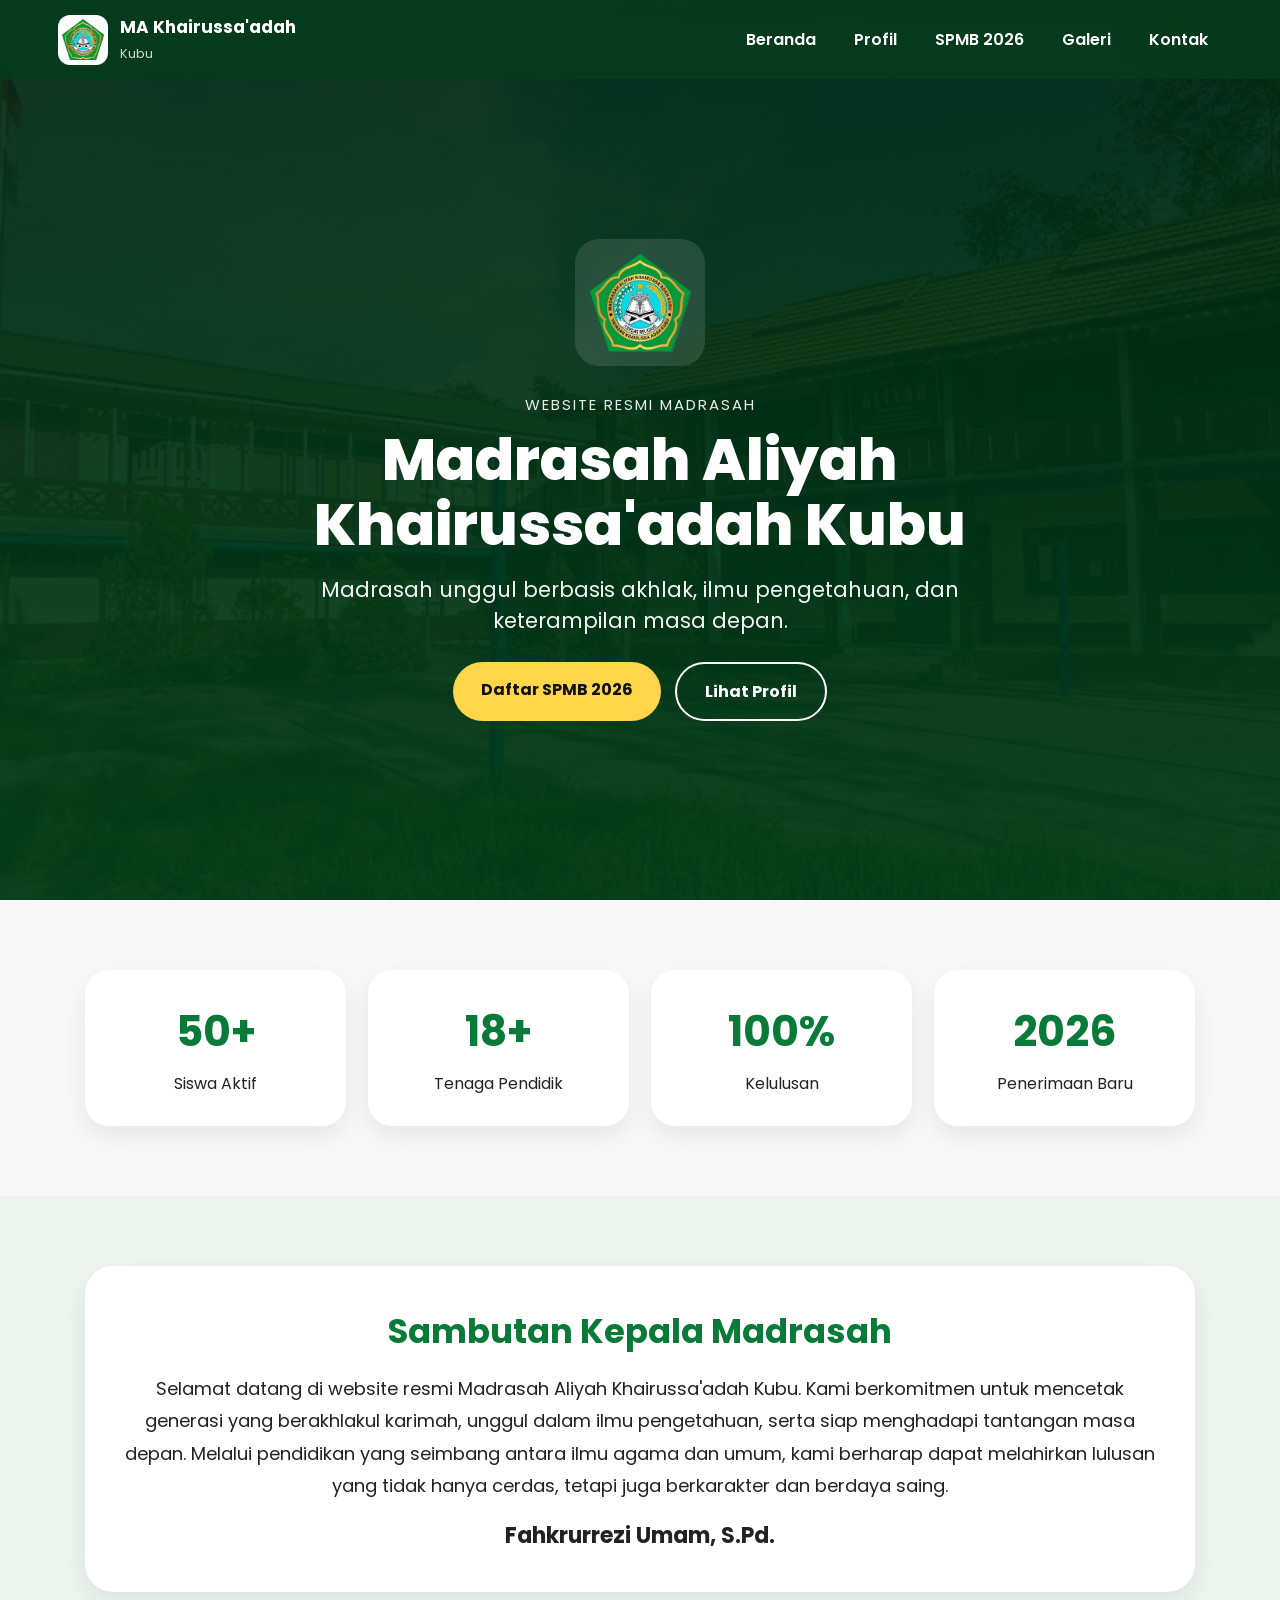
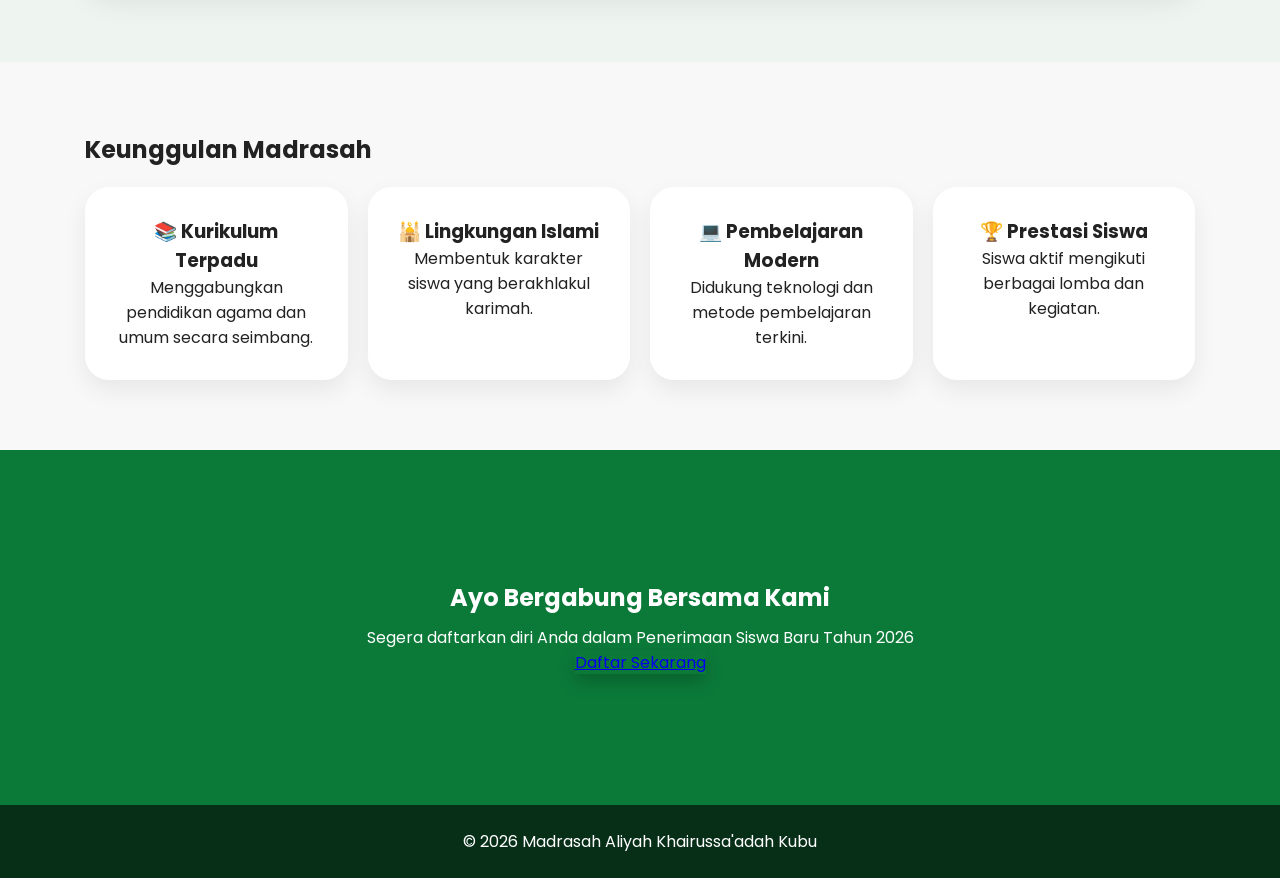
<file: index.html>
<!-- FILE: index.html -->
<!DOCTYPE html>
<html lang="id">
<head>
<meta charset="UTF-8">
<meta name="viewport" content="width=device-width, initial-scale=1.0">
<title>Madrasah Aliyah Khairussa'adah Kubu</title>

<link rel="stylesheet" href="style.css">
<link href="https://fonts.googleapis.com/css2?family=Poppins:wght@400;600;700;800&display=swap" rel="stylesheet">
</head>
<body>

<header>
<nav class="navbar">

<a href="index.html" class="brand">
<img src="logo.png" class="logo">
<div>
<b>MA Khairussa'adah</b>
<span>Kubu</span>
</div>
</a>

<div class="menu-btn" onclick="toggleMenu()">☰</div>

<ul class="menu" id="menu">
<li><a href="index.html">Beranda</a></li>
<li><a href="profil.html">Profil</a></li>
<li><a href="spmb.html">SPMB 2026</a></li>
<li><a href="galeri.html">Galeri</a></li>
<li><a href="kontak.html">Kontak</a></li>
</ul>

</nav>
</header>

<section class="hero">

<div class="overlay"></div>

<div class="hero-content">

<img src="logo.png" class="hero-logo">

<p class="mini-title">Website Resmi Madrasah</p>

<h1>Madrasah Aliyah <br> Khairussa'adah Kubu</h1>

<p class="hero-text">
Madrasah unggul berbasis akhlak, ilmu pengetahuan, dan keterampilan masa depan.
</p>

<div class="hero-action">
<a href="spmb.html" class="btn gold">Daftar SPMB 2026</a>
<a href="profil.html" class="btn white">Lihat Profil</a>
</div>

</div>

</section>
  
<section class="stats">

<div class="wrap">

<div class="card">
<h2>50+</h2>
<p>Siswa Aktif</p>
</div>

<div class="card">
<h2>18+</h2>
<p>Tenaga Pendidik</p>
</div>

<div class="card">
<h2>100%</h2>
<p>Kelulusan</p>
</div>

<div class="card">
<h2>2026</h2>
<p>Penerimaan Baru</p>
</div>

</div>

</section>

<section class="welcome">

<div class="wrap">

<div class="box">

<h2>Sambutan Kepala Madrasah</h2>

<p>
Selamat datang di website resmi Madrasah Aliyah Khairussa'adah Kubu. 
Kami berkomitmen untuk mencetak generasi yang berakhlakul karimah, unggul dalam ilmu pengetahuan, serta siap menghadapi tantangan masa depan.

Melalui pendidikan yang seimbang antara ilmu agama dan umum, kami berharap dapat melahirkan lulusan yang tidak hanya cerdas, tetapi juga berkarakter dan berdaya saing.
</p>

<h3>Fahkrurrezi Umam, S.Pd.</h3>

</div>

</div>

</section>

<section class="keunggulan">

<div class="wrap">

<h2>Keunggulan Madrasah</h2>

<div class="grid">

<div class="card">
<h3>📚 Kurikulum Terpadu</h3>
<p>Menggabungkan pendidikan agama dan umum secara seimbang.</p>
</div>

<div class="card">
<h3>🕌 Lingkungan Islami</h3>
<p>Membentuk karakter siswa yang berakhlakul karimah.</p>
</div>

<div class="card">
<h3>💻 Pembelajaran Modern</h3>
<p>Didukung teknologi dan metode pembelajaran terkini.</p>
</div>

<div class="card">
<h3>🏆 Prestasi Siswa</h3>
<p>Siswa aktif mengikuti berbagai lomba dan kegiatan.</p>
</div>

</div>

</div>

</section>

  <section class="cta">

<div class="wrap">

<h2>Ayo Bergabung Bersama Kami</h2>
<p>Segera daftarkan diri Anda dalam Penerimaan Siswa Baru Tahun 2026</p>

<a href="spmb.html" class="btn-main">Daftar Sekarang</a>

</div>

</section>
<footer>
© 2026 Madrasah Aliyah Khairussa'adah Kubu
</footer>

<script src="script.js"></script>
</body>
</html>
</file>
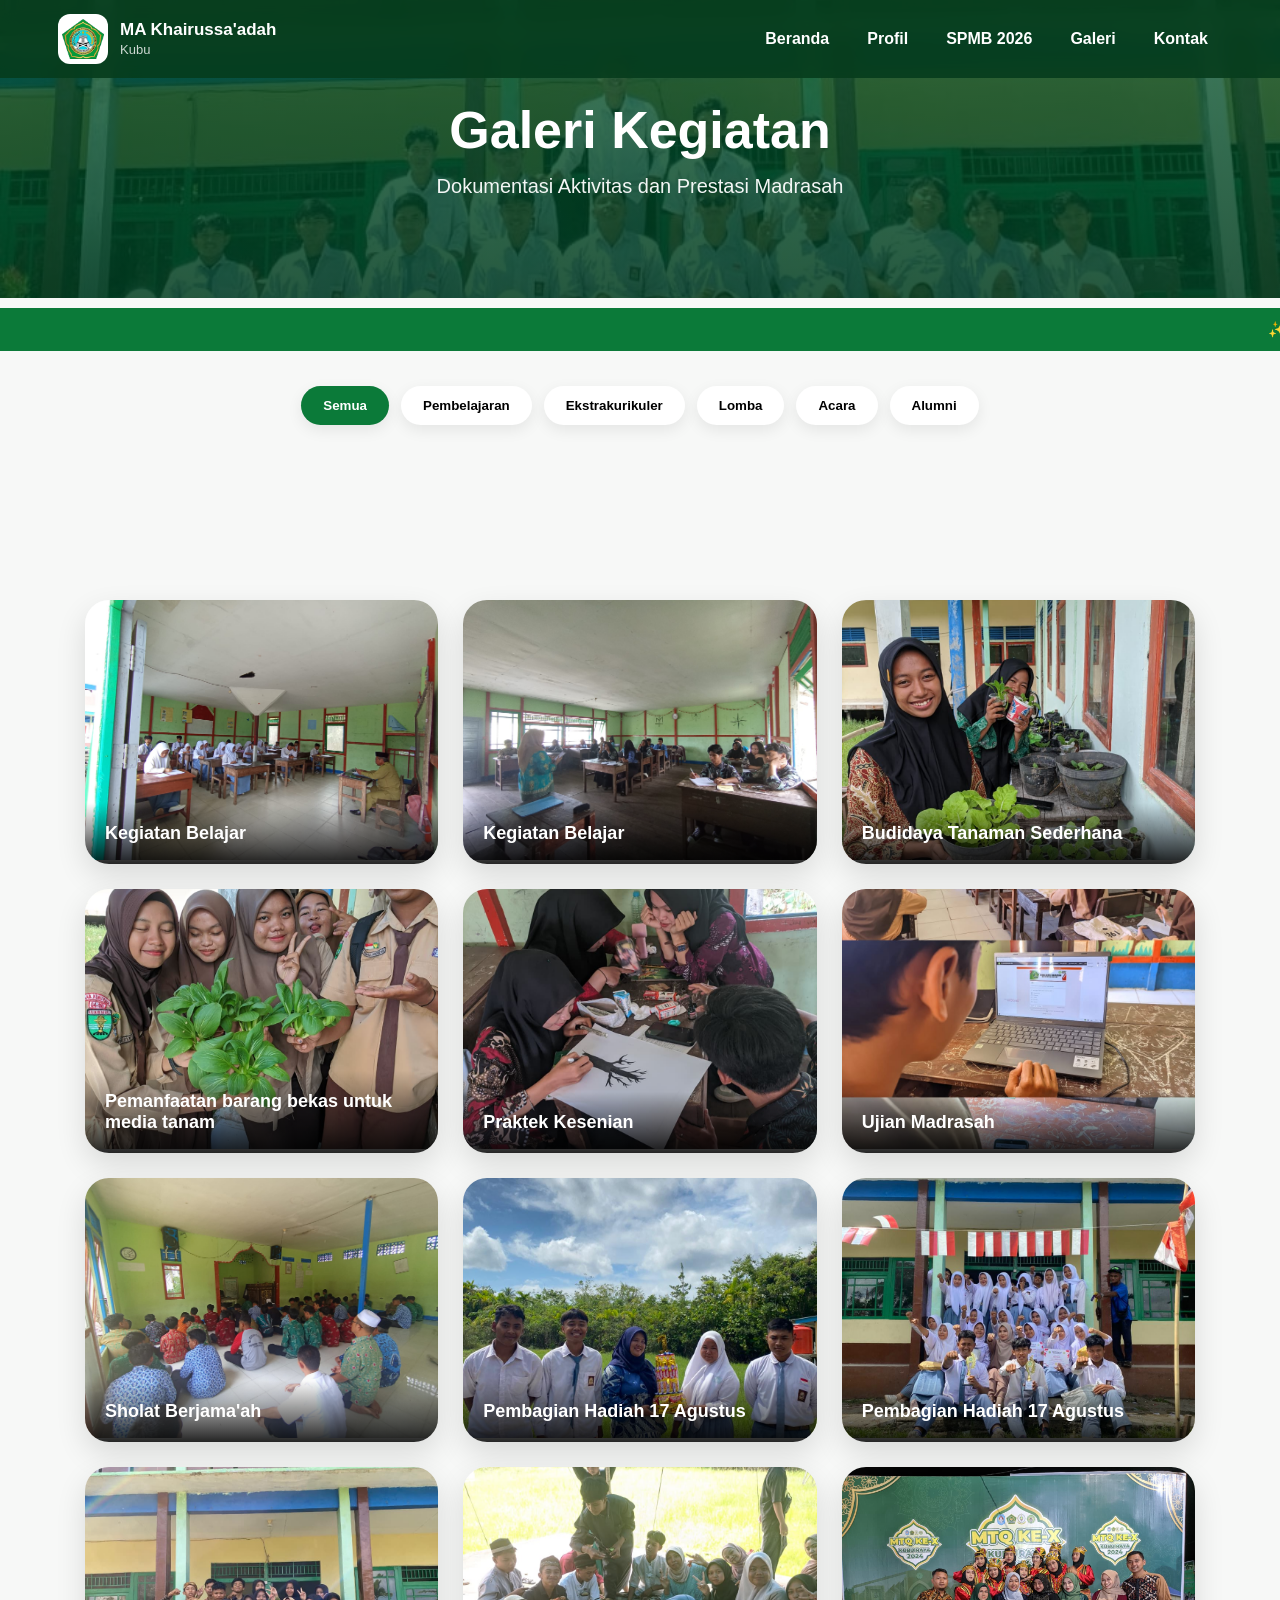
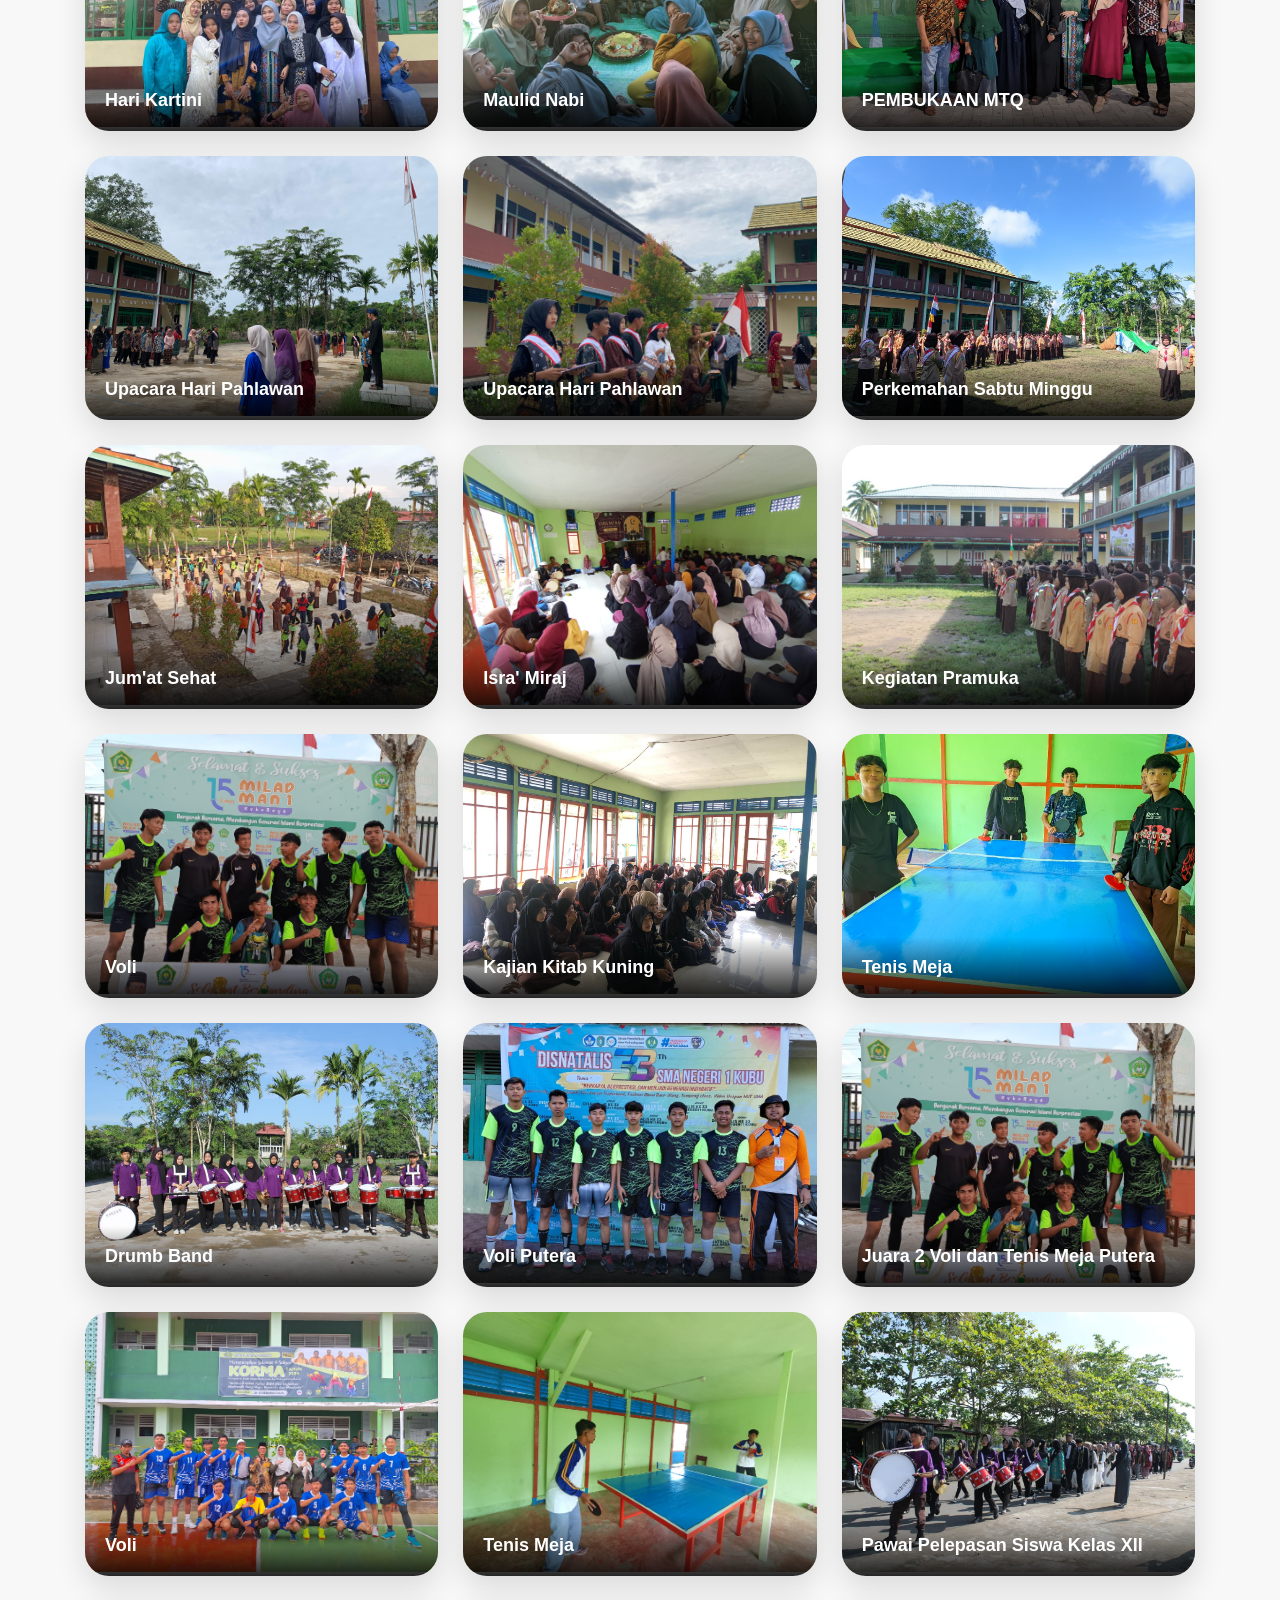
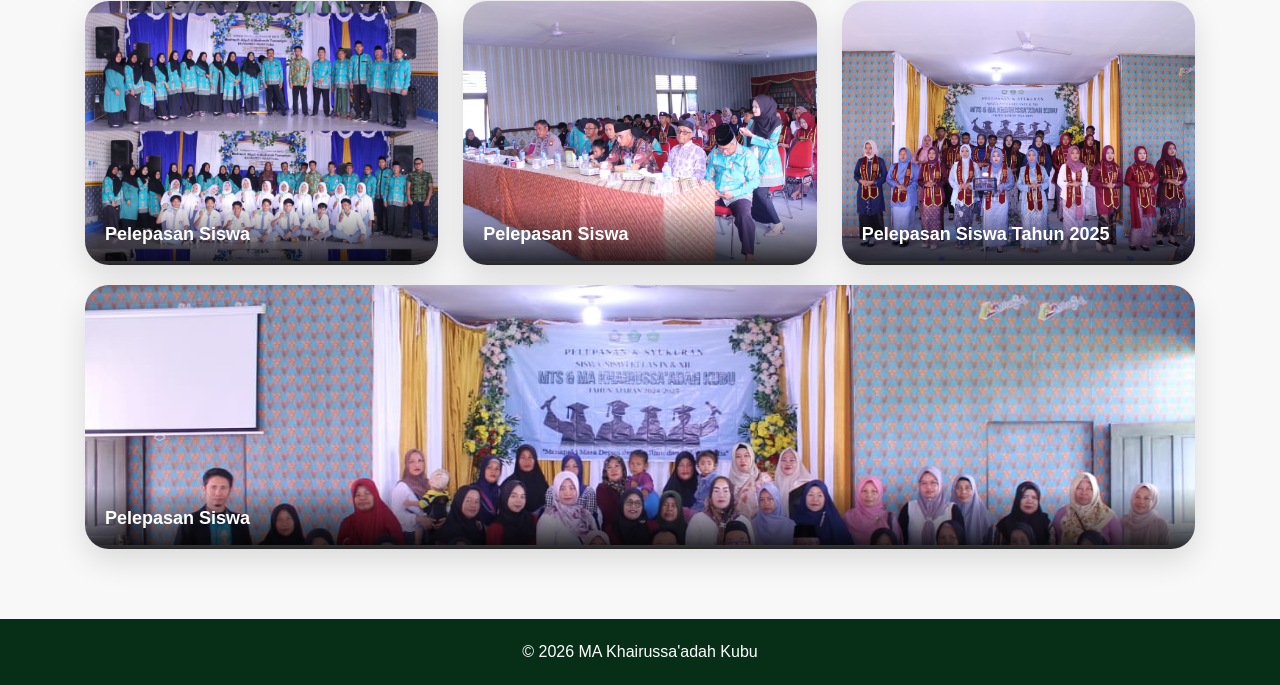
<file: galeri.html>
<!DOCTYPE html>
<html lang="id">
<head>
<meta charset="UTF-8">
<meta name="viewport" content="width=device-width, initial-scale=1.0">

<title>Galeri | MA Khairussa'adah Kubu</title>

<link rel="stylesheet" href="style.css">

<style>

/* ===== HERO ===== */

.hero-galeri{
padding:100px 20px;
text-align:center;
background:
linear-gradient(rgba(0,80,40,0.75),rgba(0,60,30,0.85)),
url('galery.jpeg');
background-size:cover;
background-position:center;
color:white;
}

.hero-galeri h1{
font-size:52px;
margin-bottom:15px;
animation:fadeUp 1s ease;
}

.hero-galeri p{
font-size:20px;
opacity:0.95;
animation:fadeUp 1.3s ease;
}

/* ===== RUNNING TEXT ===== */

.run-text{
white-space:nowrap;
overflow:hidden;
background:#0b7a39;
color:white;
padding:12px;
margin-top:10px;
font-weight:600;
}

.run-text span{
display:inline-block;
padding-left:100%;
animation:jalan 15s linear infinite;
}

@keyframes jalan{
0%{
transform:translateX(0);
}
100%{
transform:translateX(-100%);
}
}

/* ===== FILTER MENU ===== */

.filter-menu{
display:flex;
justify-content:center;
gap:12px;
flex-wrap:wrap;
margin:35px 0;
}

.filter-menu button{
padding:12px 22px;
border:none;
border-radius:40px;
background:white;
font-weight:600;
cursor:pointer;
box-shadow:0 5px 15px rgba(0,0,0,0.08);
transition:0.3s;
}

.filter-menu button:hover{
background:#0b7a39;
color:white;
transform:translateY(-3px);
}

.filter-menu button.active{
background:#0b7a39;
color:white;
}

/* ===== GALLERY ===== */

.gallery{
display:grid;
grid-template-columns:repeat(auto-fit,minmax(280px,1fr));
gap:25px;
padding:20px 0;
}

.item{
position:relative;
overflow:hidden;
border-radius:24px;
box-shadow:0 12px 30px rgba(0,0,0,0.12);
cursor:pointer;
animation:fadeUp 1s ease;
}

.item img{
width:100%;
height:260px;
object-fit:cover;
transition:0.6s ease;
}

.item:hover img{
transform:scale(1.12);
}

.item:hover{
transform:translateY(-6px);
transition:0.3s;
}

.caption{
position:absolute;
bottom:0;
left:0;
right:0;
padding:20px;
color:white;
font-weight:bold;
font-size:18px;
background:linear-gradient(transparent,rgba(0,0,0,0.85));
}

/* ===== ZOOM ===== */

.zoom-box{
display:none;
position:fixed;
z-index:9999;
left:0;
top:0;
width:100%;
height:100%;
background:rgba(0,0,0,0.9);
justify-content:center;
align-items:center;
padding:20px;
animation:fade 0.3s ease;
}

.zoom-box img{
max-width:95%;
max-height:95%;
border-radius:20px;
animation:zoomIn 0.3s ease;
box-shadow:0 10px 30px rgba(0,0,0,0.4);
}

/* ===== ANIMATION ===== */

@keyframes zoomIn{
from{
transform:scale(0.7);
opacity:0;
}
to{
transform:scale(1);
opacity:1;
}
}

@keyframes fade{
from{
opacity:0;
}
to{
opacity:1;
}
}

@keyframes fadeUp{
from{
opacity:0;
transform:translateY(30px);
}
to{
opacity:1;
transform:translateY(0);
}
}

/* ===== MOBILE ===== */

@media(max-width:768px){

.hero-galeri{
padding:90px 20px;
}

.hero-galeri h1{
font-size:36px;
}

.hero-galeri p{
font-size:17px;
}

.gallery{
grid-template-columns:1fr;
}

.item img{
height:230px;
}

}

</style>
</head>

<body>

<header>

<nav class="navbar">

<a href="index.html" class="brand">

<img src="logo.png" class="logo">

<div>
<b>MA Khairussa'adah</b>
<span>Kubu</span>
</div>

</a>

<div class="menu-btn" onclick="toggleMenu()">☰</div>

<ul class="menu" id="menu">
<li><a href="index.html">Beranda</a></li>
<li><a href="profil.html">Profil</a></li>
<li><a href="spmb.html">SPMB 2026</a></li>
<li><a href="galeri.html">Galeri</a></li>
<li><a href="kontak.html">Kontak</a></li>
</ul>

</nav>

</header>

<!-- HERO -->

<section class="hero-galeri">

<h1>Galeri Kegiatan</h1>

<p>
Dokumentasi Aktivitas dan Prestasi Madrasah
</p>

</section>

<!-- RUN TEXT -->

<div class="run-text">
<span>
✨ Kegiatan Pembelajaran ✨ Ekstrakurikuler ✨ Lomba ✨ Acara Madrasah ✨ Alumni ✨
</span>
</div>

<!-- MENU FILTER -->

<div class="filter-menu">

<button class="active" onclick="filterGallery('all', this)">
Semua
</button>

<button onclick="filterGallery('pembelajaran', this)">
Pembelajaran
</button>

<button onclick="filterGallery('ekstra', this)">
Ekstrakurikuler
</button>

<button onclick="filterGallery('lomba', this)">
Lomba
</button>

<button onclick="filterGallery('acara', this)">
Acara
</button>

<button onclick="filterGallery('alumni', this)">
Alumni
</button>

</div>

<!-- CONTENT -->

<section class="container">

<div class="gallery">

<!-- PEMBELAJARAN -->

<div class="item pembelajaran" onclick="zoomImage(this)">
<img src="belajar1.jpeg">
<div class="caption">Kegiatan Belajar</div>
</div>

<div class="item pembelajaran" onclick="zoomImage(this)">
<img src="belajar2.jpeg">
<div class="caption">Kegiatan Belajar</div>
</div>

<div class="item pembelajaran" onclick="zoomImage(this)">
<img src="menanam.jpeg">
<div class="caption">Budidaya Tanaman Sederhana</div>
</div>

<div class="item pembelajaran" onclick="zoomImage(this)">
<img src="menanam1.jpeg">
<div class="caption">Pemanfaatan barang bekas untuk media tanam</div>
</div>

<div class="item pembelajaran" onclick="zoomImage(this)">
<img src="praktek.jpeg">
<div class="caption">Praktek Kesenian</div>
</div>

<div class="item pembelajaran" onclick="zoomImage(this)">
<img src="ujian.jpeg">
<div class="caption">Ujian Madrasah</div>
</div>

<div class="item pembelajaran" onclick="zoomImage(this)">
<img src="sholat.jpeg">
<div class="caption">Sholat Berjama'ah</div>
</div>
  
<!-- ACARA -->

<div class="item acara" onclick="zoomImage(this)">
<img src="bagihadiah.jpeg">
<div class="caption">Pembagian Hadiah 17 Agustus</div>
</div>

<div class="item acara" onclick="zoomImage(this)">
<img src="bagihadiah1.jpeg">
<div class="caption">Pembagian Hadiah 17 Agustus</div>
</div>

<div class="item acara" onclick="zoomImage(this)">
<img src="kartini.jpeg">
<div class="caption">Hari Kartini</div>
</div>

<div class="item acara" onclick="zoomImage(this)">
<img src="maulid1.jpeg">
<div class="caption">Maulid Nabi</div>
</div>

<div class="item acara" onclick="zoomImage(this)">
<img src="pembukaanmtq.jpeg">
<div class="caption">PEMBUKAAN MTQ</div>
</div>

<div class="item acara" onclick="zoomImage(this)">
<img src="upacarapahlawan.jpeg">
<div class="caption">Upacara Hari Pahlawan</div>
</div>

<div class="item acara" onclick="zoomImage(this)">
<img src="upacarapahlawan1.jpeg">
<div class="caption">Upacara Hari Pahlawan</div>
</div>

<div class="item acara" onclick="zoomImage(this)">
<img src="persami.jpeg">
<div class="caption">Perkemahan Sabtu Minggu</div>
</div>

<div class="item acara" onclick="zoomImage(this)">
<img src="senam.jpeg">
<div class="caption">Jum'at Sehat</div>
</div>

<div class="item acara" onclick="zoomImage(this)">
<img src="isramiraj.jpeg">
<div class="caption">Isra' Miraj</div>
</div>
  
<!-- EKSTRA -->

<div class="item ekstra" onclick="zoomImage(this)">
<img src="pramuka.jpeg">
<div class="caption">Kegiatan Pramuka</div>
</div>

<div class="item ekstra" onclick="zoomImage(this)">
<img src="voli.jpeg">
<div class="caption">Voli</div>
</div>

<div class="item ekstra" onclick="zoomImage(this)">
<img src="pengajian.jpeg">
<div class="caption">Kajian Kitab Kuning</div>
</div>

<div class="item ekstra" onclick="zoomImage(this)">
<img src="tenismeja.jpeg">
<div class="caption">Tenis Meja</div>
</div> 

<div class="item ekstra" onclick="zoomImage(this)">
<img src="ekstradrumband.jpeg">
<div class="caption">Drumb Band</div>
</div> 
  
<!-- LOMBA -->

<div class="item lomba" onclick="zoomImage(this)">
<img src="voli1.jpeg">
<div class="caption">Voli Putera</div>
</div>

<div class="item lomba" onclick="zoomImage(this)">
<img src="voli.jpeg">
<div class="caption">Juara 2 Voli dan Tenis Meja Putera</div>
</div>

<div class="item lomba" onclick="zoomImage(this)">
<img src="korma2024.jpeg">
<div class="caption">Voli</div>
</div>

<div class="item lomba" onclick="zoomImage(this)">
<img src="tenis.jpeg">
<div class="caption">Tenis Meja</div>
</div>
  
<!-- ALUMNI -->

<div class="item alumni" onclick="zoomImage(this)">
<img src="pawaipelepasan.jpeg">
<div class="caption">Pawai Pelepasan Siswa Kelas XII</div>
</div>
  
<div class="item alumni" onclick="zoomImage(this)">
<img src="pelepasan.jpeg">
<div class="caption">Pelepasan Siswa</div>
</div>

<div class="item alumni" onclick="zoomImage(this)">
<img src="pelepasan1.jpeg">
<div class="caption">Pelepasan Siswa</div>
</div>

<div class="item alumni" onclick="zoomImage(this)">
<img src="pelepasan2.jpeg">
<div class="caption">Pelepasan Siswa Tahun 2025</div>
</div>
</div>

<div class="item alumni" onclick="zoomImage(this)">
<img src="pelepasan3.jpeg">
<div class="caption">Pelepasan Siswa</div>
</div>
  
</section>

<footer>
© 2026 MA Khairussa'adah Kubu
</footer>

<!-- ===== ZOOM FOTO ===== -->

<div class="zoom-box" id="zoomBox" onclick="closeZoom()">

<img id="zoomImg">

</div>

<script>

// ===== FILTER =====

function filterGallery(category, btn){

const items = document.querySelectorAll('.item');
const buttons = document.querySelectorAll('.filter-menu button');

buttons.forEach(button=>{
button.classList.remove('active');
});

btn.classList.add('active');

items.forEach(item=>{

if(category === 'all'){
item.style.display = 'block';
}
else if(item.classList.contains(category)){
item.style.display = 'block';
}
else{
item.style.display = 'none';
}

});

}

// ===== ZOOM FOTO =====

function zoomImage(el){

const img = el.querySelector("img").src;

document.getElementById("zoomImg").src = img;

document.getElementById("zoomBox").style.display = "flex";

}

function closeZoom(){

document.getElementById("zoomBox").style.display = "none";

}

</script>

<script src="script.js"></script>

</body>
</html>
</file>
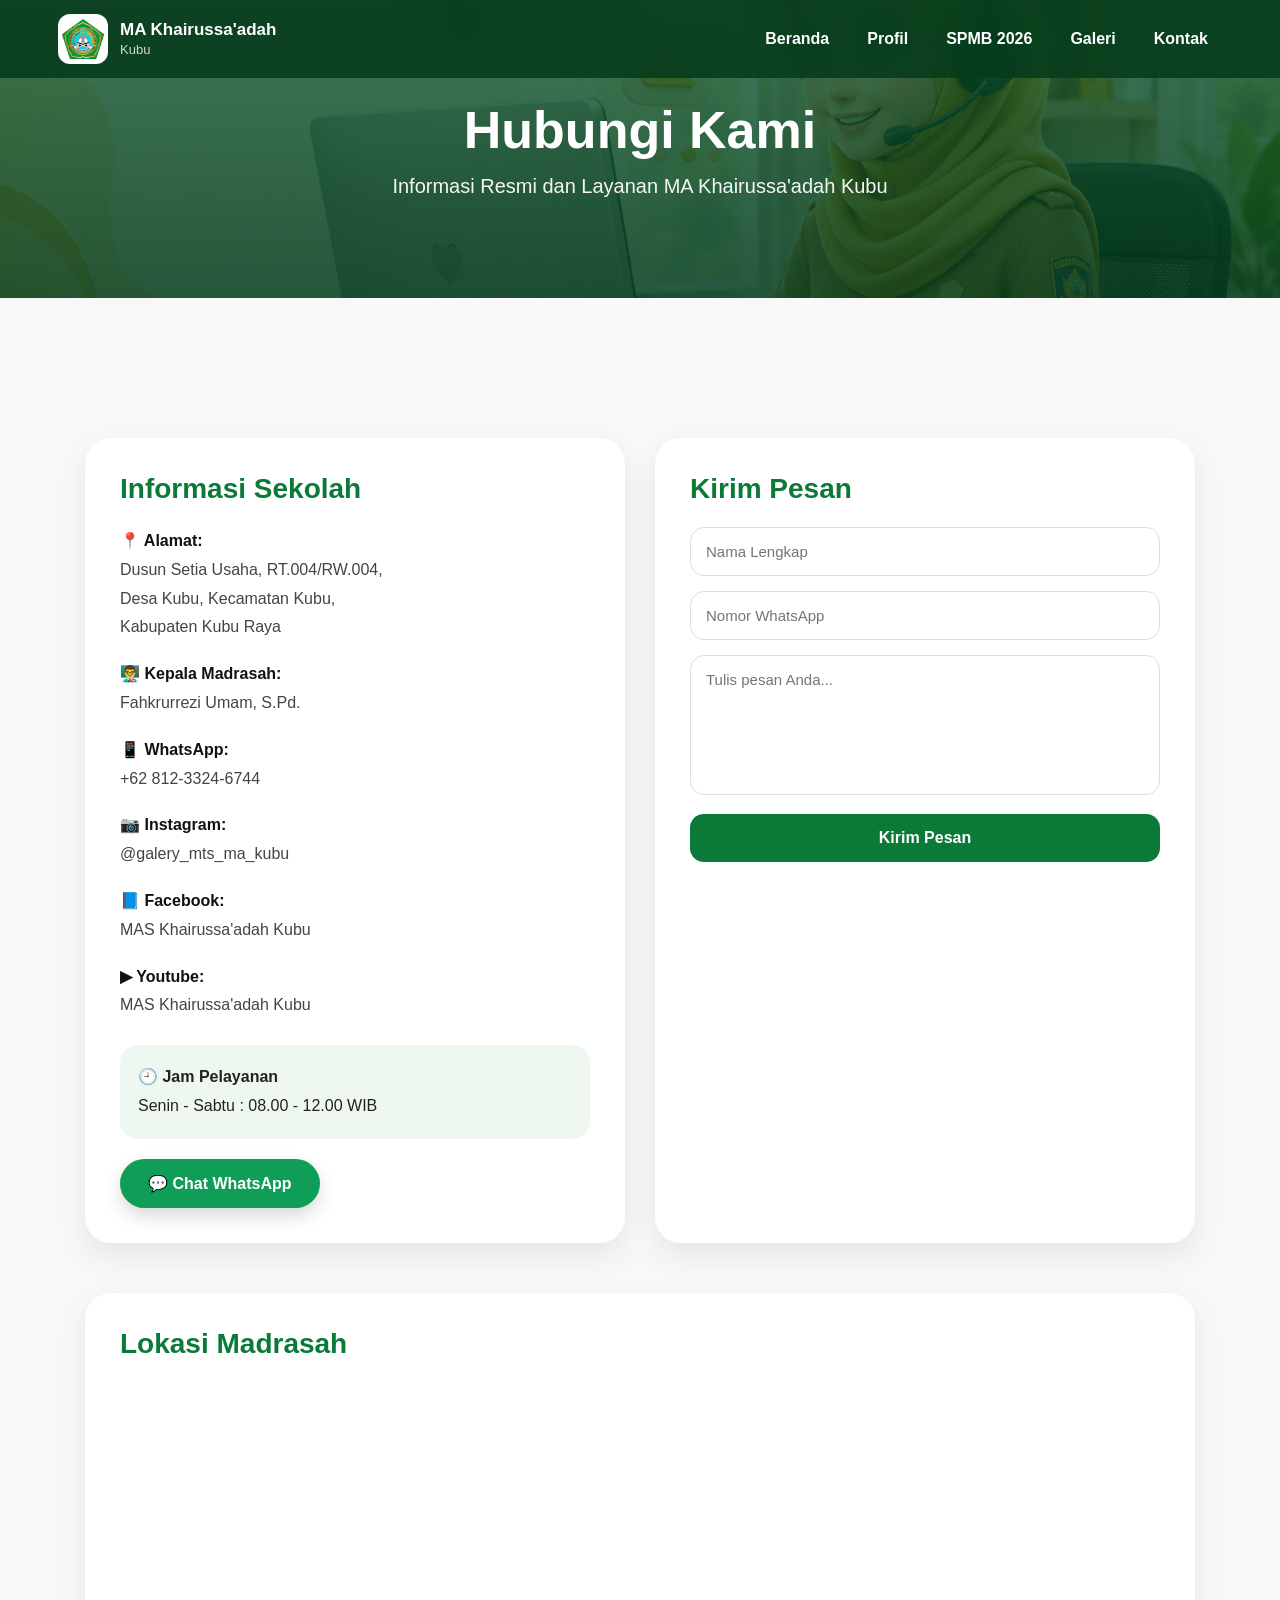
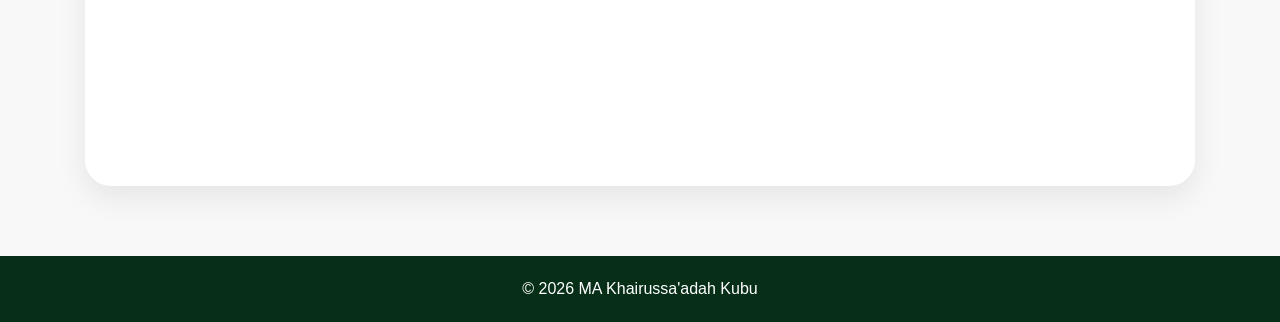
<file: kontak.html>
<!-- FILE: kontak.html -->

<!DOCTYPE html>
<html lang="id">
<head>
<meta charset="UTF-8">
<meta name="viewport" content="width=device-width, initial-scale=1.0">

<title>Kontak | MA Khairussa'adah Kubu</title>

<link rel="stylesheet" href="style.css">

<style>

/* ===== HERO ===== */

.hero-kontak{
padding:100px 20px;
text-align:center;
background:
linear-gradient(rgba(0,80,40,0.75),rgba(0,60,30,0.85)),
url('kontak.png');
background-size:cover;
background-position:center;
color:white;
}

.hero-kontak h1{
font-size:52px;
margin-bottom:15px;
animation:fadeUp 1s ease;
}

.hero-kontak p{
font-size:20px;
opacity:0.95;
animation:fadeUp 1.3s ease;
}

/* ===== GRID ===== */

.kontak-grid{
display:grid;
grid-template-columns:repeat(auto-fit,minmax(340px,1fr));
gap:30px;
padding:20px 0;
}

/* ===== BOX ===== */

.box-kontak{
background:white;
padding:35px;
border-radius:26px;
box-shadow:0 12px 30px rgba(0,0,0,0.08);
transition:0.3s;
animation:fadeUp 1s ease;
}

.box-kontak:hover{
transform:translateY(-8px);
box-shadow:0 18px 35px rgba(0,0,0,0.12);
}

.box-kontak h2{
margin-bottom:22px;
font-size:28px;
color:#0b7a39;
}

/* ===== INFO ===== */

.info-line{
margin-bottom:18px;
line-height:1.8;
font-size:16px;
color:#444;
}

.info-line b{
color:#111;
}

/* ===== BUTTON ===== */

.wa-btn{
display:inline-block;
margin-top:20px;
padding:15px 28px;
background:#0f9d58;
color:white;
text-decoration:none;
border-radius:50px;
font-weight:bold;
transition:0.3s;
box-shadow:0 8px 18px rgba(0,0,0,0.15);
}

.wa-btn:hover{
transform:translateY(-4px) scale(1.03);
}

/* ===== FORM ===== */

.form-input{
width:100%;
padding:15px;
border:1px solid #ddd;
border-radius:14px;
margin-bottom:15px;
font-size:15px;
font-family:'Poppins',sans-serif;
outline:none;
transition:0.3s;
}

.form-input:focus{
border-color:#0b7a39;
box-shadow:0 0 0 4px rgba(11,122,57,0.1);
}

textarea.form-input{
resize:none;
height:140px;
}

.btn-kirim{
width:100%;
padding:15px;
border:none;
background:#0b7a39;
color:white;
font-size:16px;
font-weight:bold;
border-radius:14px;
cursor:pointer;
transition:0.3s;
}

.btn-kirim:hover{
transform:translateY(-3px);
background:#09652f;
}

/* ===== MAP ===== */

iframe{
width:100%;
height:350px;
border:none;
border-radius:20px;
margin-top:15px;
}

/* ===== JAM ===== */

.jam-box{
margin-top:25px;
padding:18px;
border-radius:18px;
background:#eef8f1;
line-height:1.8;
}

/* ===== ANIMATION ===== */

@keyframes fadeUp{
from{
opacity:0;
transform:translateY(30px);
}
to{
opacity:1;
transform:translateY(0);
}
}

/* ===== MOBILE ===== */

@media(max-width:768px){

.hero-kontak{
padding:90px 20px;
}

.hero-kontak h1{
font-size:38px;
}

.hero-kontak p{
font-size:17px;
}

.box-kontak{
padding:25px;
}

}

</style>

</head>

<body>

<header>

<nav class="navbar">

<a href="index.html" class="brand">

<img src="logo.png" class="logo">

<div>
<b>MA Khairussa'adah</b>
<span>Kubu</span>
</div>

</a>

<div class="menu-btn" onclick="toggleMenu()">☰</div>

<ul class="menu" id="menu">
<li><a href="index.html">Beranda</a></li>
<li><a href="profil.html">Profil</a></li>
<li><a href="spmb.html">SPMB 2026</a></li>
<li><a href="galeri.html">Galeri</a></li>
<li><a href="kontak.html">Kontak</a></li>
</ul>

</nav>

</header>

<!-- HERO -->

<section class="hero-kontak">

<h1>Hubungi Kami</h1>

<p>
Informasi Resmi dan Layanan MA Khairussa'adah Kubu
</p>

</section>

<!-- CONTENT -->

<section class="container">

<div class="kontak-grid">

<!-- INFO -->

<div class="box-kontak">

<h2>Informasi Sekolah</h2>

<div class="info-line">
<b>📍 Alamat:</b><br>
Dusun Setia Usaha, RT.004/RW.004,<br>
Desa Kubu, Kecamatan Kubu,<br>
Kabupaten Kubu Raya
</div>

<div class="info-line">
<b>👨‍🏫 Kepala Madrasah:</b><br>
Fahkrurrezi Umam, S.Pd.
</div>

<div class="info-line">
<b>📱 WhatsApp:</b><br>
+62 812-3324-6744
</div>

<div class="info-line">
<b>📷 Instagram:</b><br>
@galery_mts_ma_kubu
</div>

<div class="info-line">
<b>📘 Facebook:</b><br>
MAS Khairussa'adah Kubu
</div>

<div class="info-line">
<b>▶ Youtube:</b><br>
MAS Khairussa'adah Kubu
</div>

<div class="jam-box">

<b>🕘 Jam Pelayanan</b><br>

Senin - Sabtu : 08.00 - 12.00 WIB

</div>

<a href="https://wa.me/6281233246744"
target="_blank"
class="wa-btn">

💬 Chat WhatsApp

</a>

</div>

<!-- FORM -->

<div class="box-kontak">

<h2>Kirim Pesan</h2>

<form onsubmit="kirimWA(event)">

<input type="text"
id="nama"
class="form-input"
placeholder="Nama Lengkap"
required>

<input type="text"
id="wa"
class="form-input"
placeholder="Nomor WhatsApp"
required>

<textarea
id="pesan"
class="form-input"
placeholder="Tulis pesan Anda..."
required></textarea>

<button type="submit" class="btn-kirim">
Kirim Pesan
</button>

</form>

</div>

</div>

<!-- MAP -->

<div class="box-kontak" style="margin-top:30px;">

<h2>Lokasi Madrasah</h2>

<iframe
src="https://maps.google.com/maps?q=MA%20Khairussa'adah%20Kubu&t=&z=15&ie=UTF8&iwloc=&output=embed"
loading="lazy">
</iframe>

</div>

</section>

<footer>
© 2026 MA Khairussa'adah Kubu
</footer>

<script src="script.js"></script>

<script>

function kirimWA(event){

event.preventDefault();

const nama = document.getElementById("nama").value;
const wa = document.getElementById("wa").value;
const pesan = document.getElementById("pesan").value;

const nomorAdmin = "6281233246744";

const text =
`Assalamu'alaikum, saya ingin menghubungi MA Khairussa'adah Kubu.

Nama: ${nama}
No WhatsApp: ${wa}

Pesan:
${pesan}`;

const url =
`https://wa.me/${nomorAdmin}?text=${encodeURIComponent(text)}`;

window.open(url, '_blank');

}

</script>

</body>
</html>
</file>
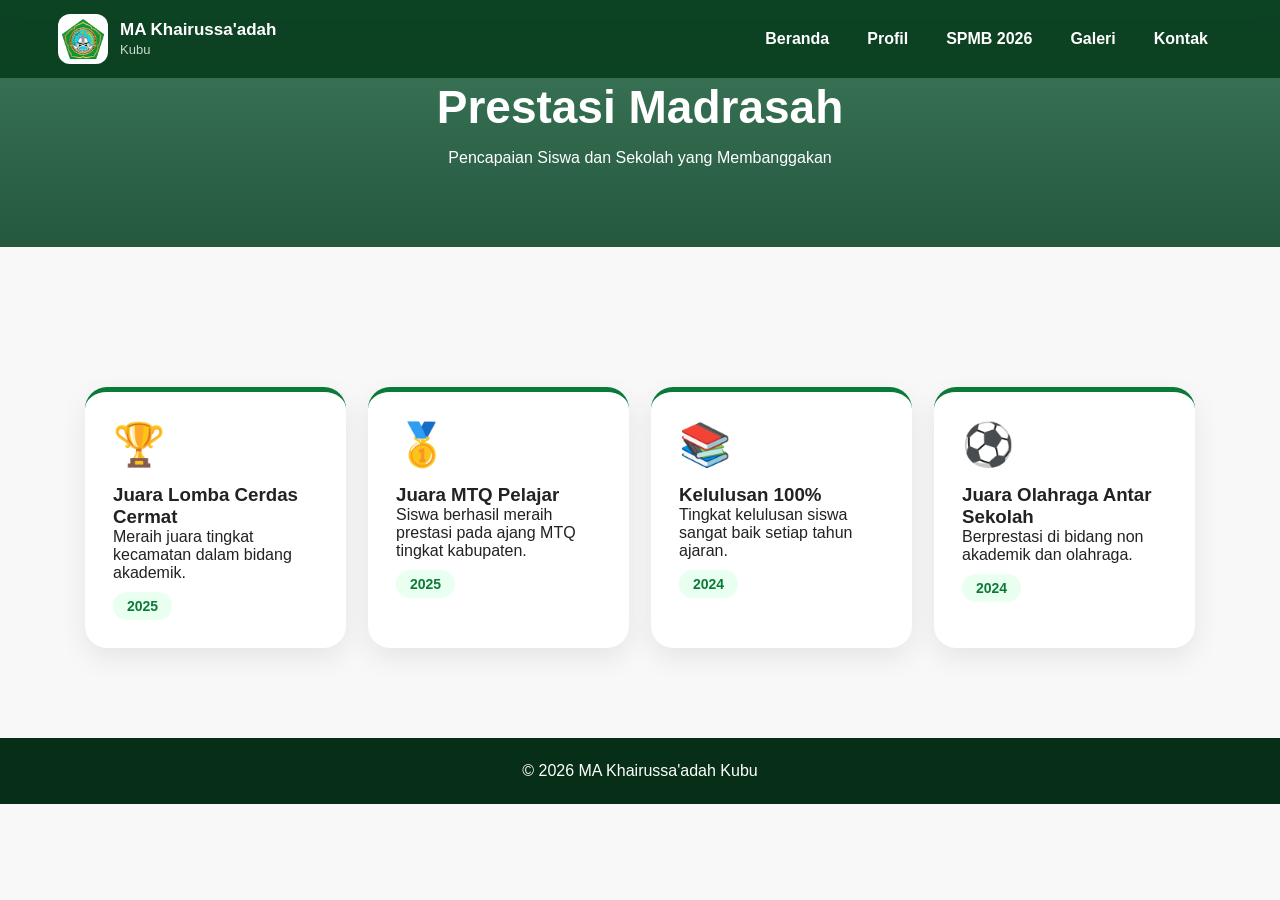
<file: prestasi.html>
<!-- FILE: prestasi.html -->

<!DOCTYPE html>
<html lang="id">
<head>
<meta charset="UTF-8">
<meta name="viewport" content="width=device-width, initial-scale=1.0">
<title>Prestasi | MA Khairussa'adah Kubu</title>
<link rel="stylesheet" href="style.css">

<style>
.hero-prestasi{
padding:80px 20px;
text-align:center;
background:linear-gradient(rgba(0,80,40,0.75),rgba(0,60,30,0.85)),
url('https://images.unsplash.com/photo-1517048676732-d65bc937f952?auto=format&fit=crop&w=1400&q=80');
background-size:cover;
background-position:center;
color:white;
}

.hero-prestasi h1{
font-size:46px;
margin-bottom:15px;
}

.prestasi-grid{
display:grid;
grid-template-columns:repeat(auto-fit,minmax(260px,1fr));
gap:22px;
padding:20px 0;
}

.prestasi-box{
background:white;
padding:28px;
border-radius:22px;
box-shadow:0 10px 28px rgba(0,0,0,0.08);
transition:0.3s;
border-top:5px solid #0b7a39;
}

.prestasi-box:hover{
transform:translateY(-8px);
}

.icon{
font-size:42px;
margin-bottom:15px;
}

.tahun{
display:inline-block;
margin-top:10px;
padding:6px 14px;
background:#e9fff0;
color:#0b7a39;
border-radius:50px;
font-weight:bold;
font-size:14px;
}
</style>

</head>
<body>

<header>
<nav class="navbar">

<a href="index.html" class="brand">
<img src="logo.png" class="logo">
<div>
<b>MA Khairussa'adah</b>
<span>Kubu</span>
</div>
</a>

<div class="menu-btn" onclick="toggleMenu()">☰</div>

<ul class="menu" id="menu">
<li><a href="index.html">Beranda</a></li>
<li><a href="profil.html">Profil</a></li>
<li><a href="spmb.html">SPMB 2026</a></li>
<li><a href="galeri.html">Galeri</a></li>
<li><a href="kontak.html">Kontak</a></li>
</ul>

</nav>
</header>

<section class="hero-prestasi">
<h1>Prestasi Madrasah</h1>
<p>Pencapaian Siswa dan Sekolah yang Membanggakan</p>
</section>

<section class="container">

<div class="prestasi-grid">

<div class="prestasi-box">
<div class="icon">🏆</div>
<h3>Juara Lomba Cerdas Cermat</h3>
<p>Meraih juara tingkat kecamatan dalam bidang akademik.</p>
<span class="tahun">2025</span>
</div>

<div class="prestasi-box">
<div class="icon">🥇</div>
<h3>Juara MTQ Pelajar</h3>
<p>Siswa berhasil meraih prestasi pada ajang MTQ tingkat kabupaten.</p>
<span class="tahun">2025</span>
</div>

<div class="prestasi-box">
<div class="icon">📚</div>
<h3>Kelulusan 100%</h3>
<p>Tingkat kelulusan siswa sangat baik setiap tahun ajaran.</p>
<span class="tahun">2024</span>
</div>

<div class="prestasi-box">
<div class="icon">⚽</div>
<h3>Juara Olahraga Antar Sekolah</h3>
<p>Berprestasi di bidang non akademik dan olahraga.</p>
<span class="tahun">2024</span>
</div>

</div>

</section>

<footer>
© 2026 MA Khairussa'adah Kubu
</footer>

<script src="script.js"></script>
  
</body>
</html>
</file>
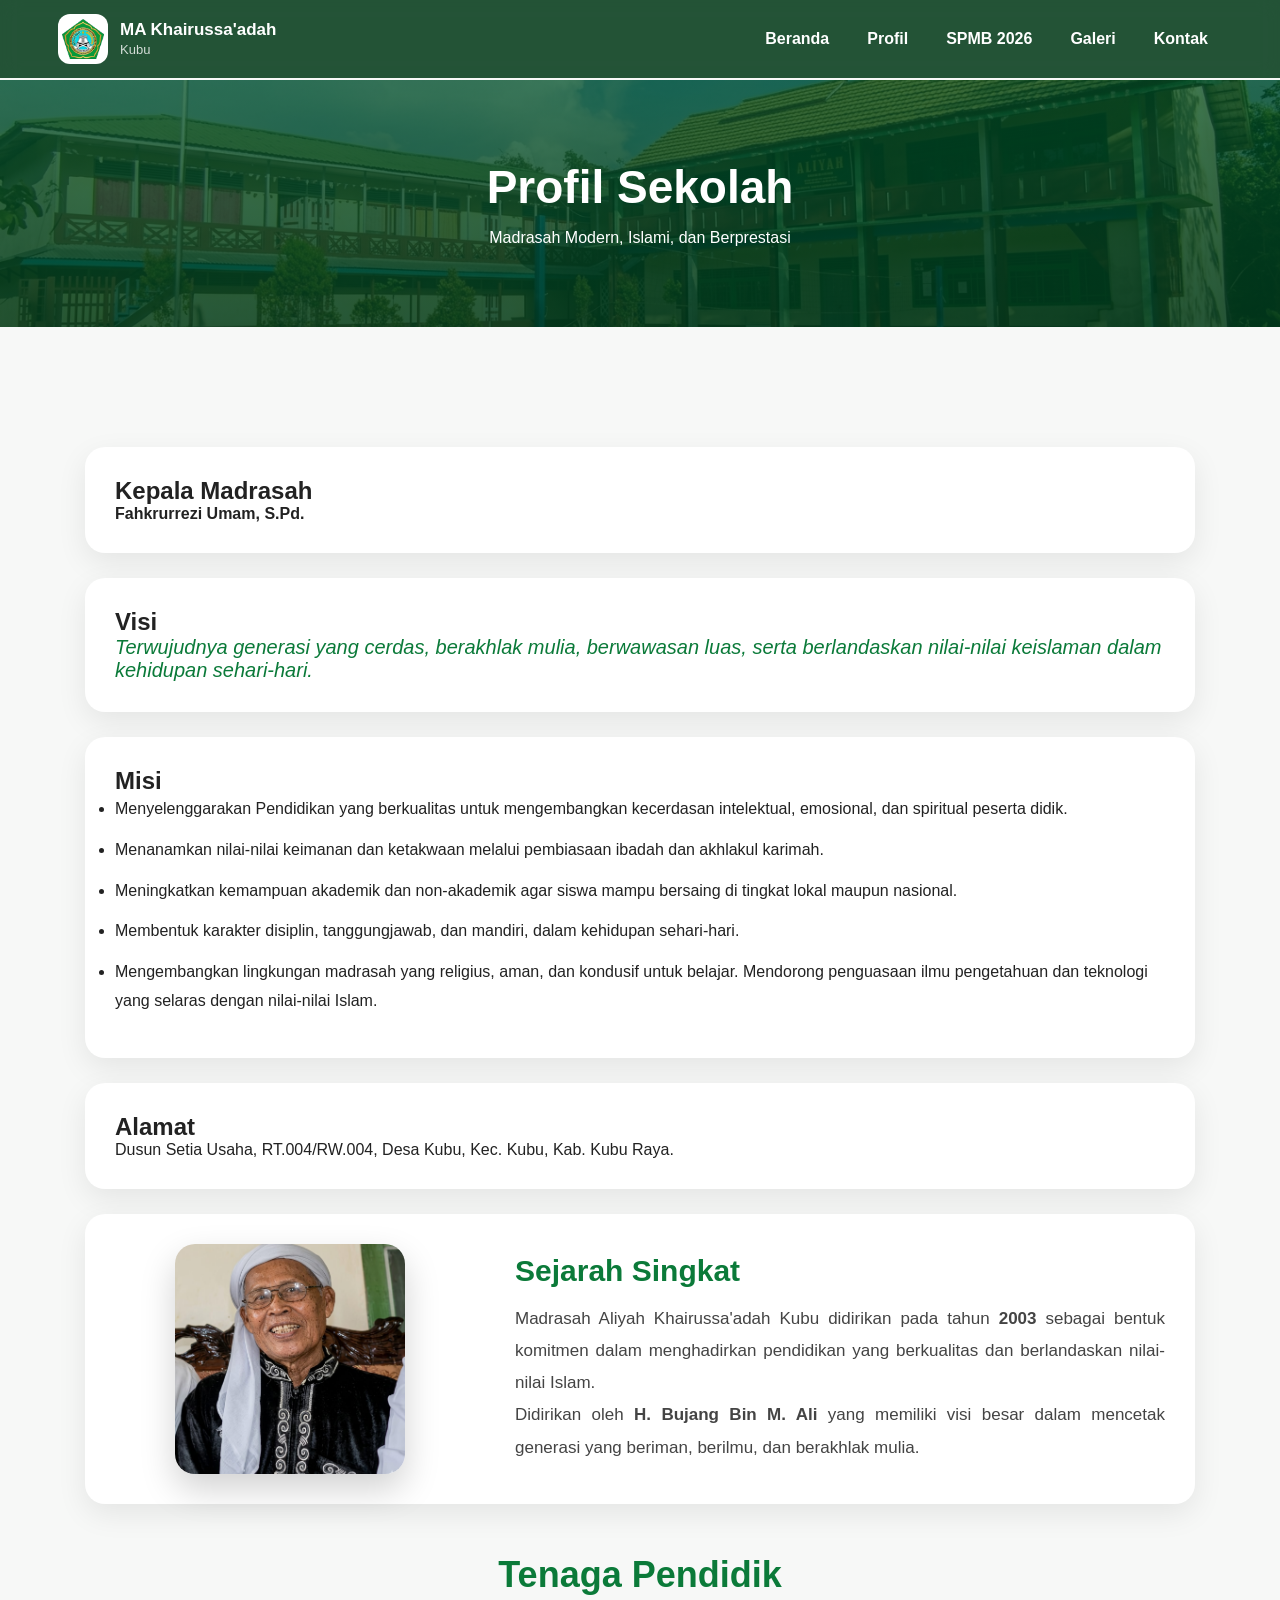
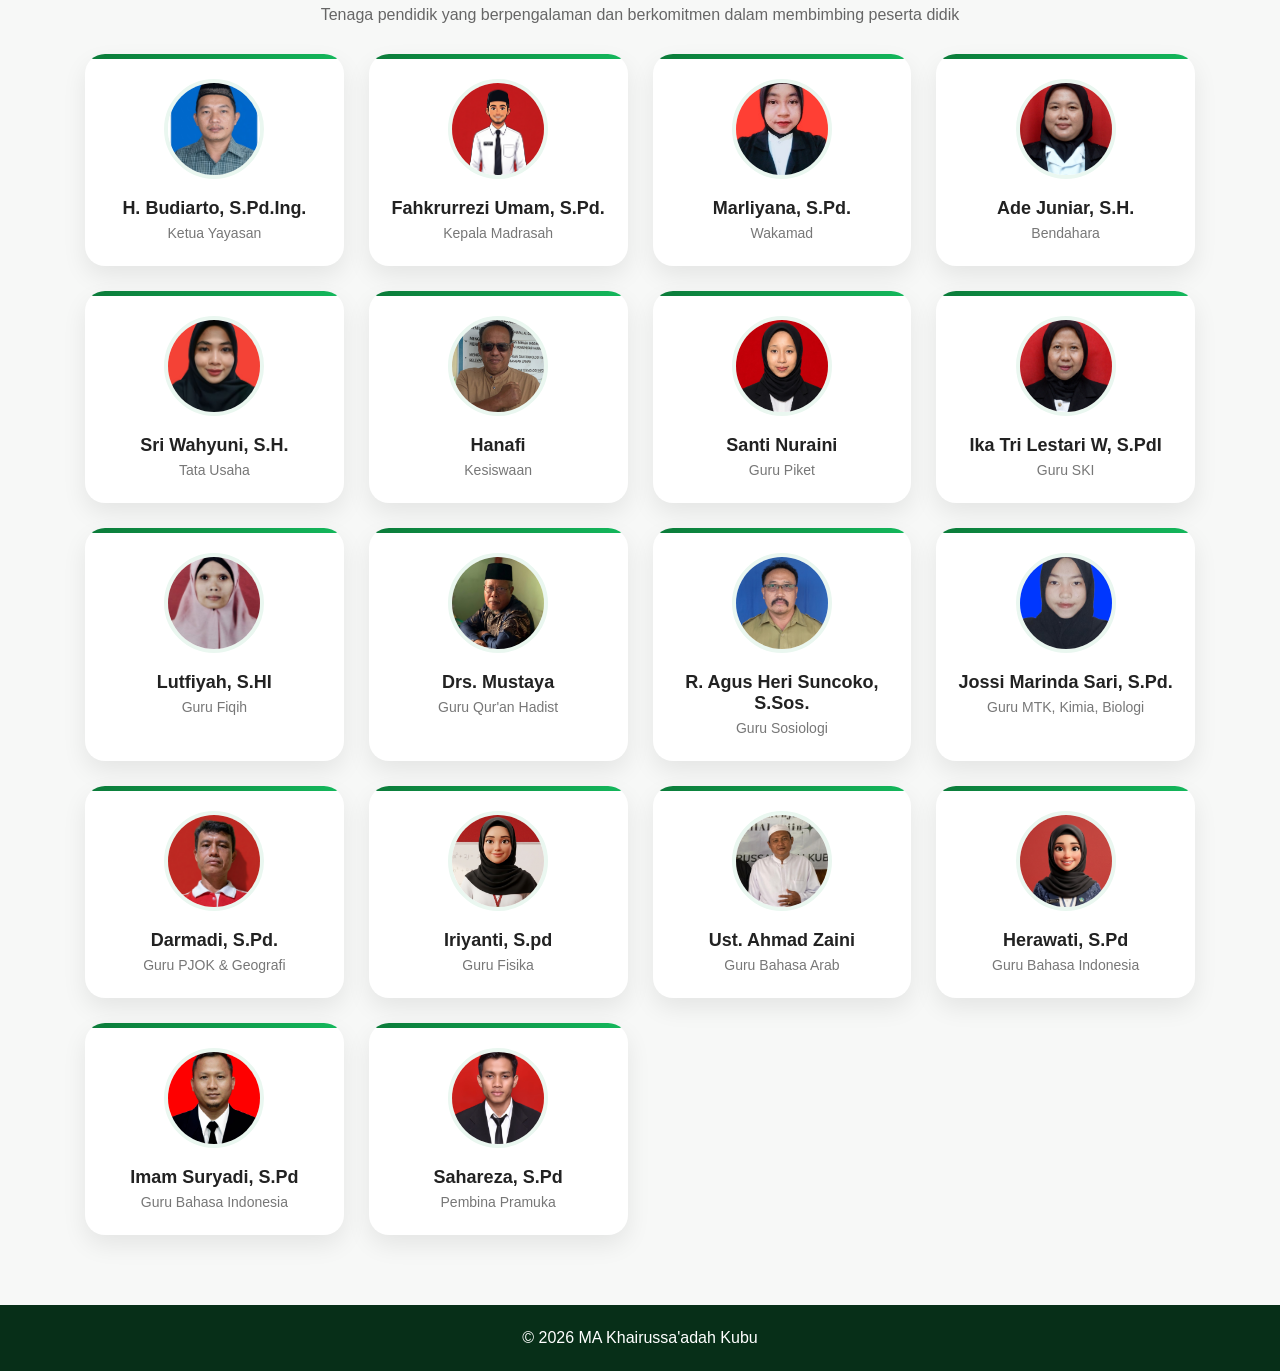
<file: profil.html>
<!-- FILE: profil.html -->

<!DOCTYPE html>
<html lang="id">
<head>
<meta charset="UTF-8">
<meta name="viewport" content="width=device-width, initial-scale=1.0">
<title>Profil | MA Khairussa'adah Kubu</title>
<link rel="stylesheet" href="style.css">

<style>
.hero-profil{
padding:80px 20px;
text-align:center;
background:linear-gradient(rgba(0,80,40,0.75),rgba(0,60,30,0.85)),
url('gedung.png');
background-size:cover;
background-position:center;
color:white;
}

.hero-profil h1{
font-size:46px;
margin-bottom:15px;
}

.profil-box{
background:white;
padding:30px;
border-radius:20px;
box-shadow:0 10px 30px rgba(0,0,0,0.08);
margin-bottom:25px;
}

.visi{
font-size:20px;
font-style:italic;
color:#0b7a39;
}

.misi li{
margin-bottom:12px;
line-height:1.8;
}
</style>

</head>
<body>

<header>
<nav class="navbar">

<a href="index.html" class="brand">
<img src="logo.png" class="logo">
<div>
<b>MA Khairussa'adah</b>
<span>Kubu</span>
</div>
</a>

<div class="menu-btn" onclick="toggleMenu()">☰</div>

<ul class="menu" id="menu">
<li><a href="index.html">Beranda</a></li>
<li><a href="profil.html">Profil</a></li>
<li><a href="spmb.html">SPMB 2026</a></li>
<li><a href="galeri.html">Galeri</a></li>
<li><a href="kontak.html">Kontak</a></li>
</ul>

</nav>
</header>

<section class="hero-profil">
<h1>Profil Sekolah</h1>
<p>Madrasah Modern, Islami, dan Berprestasi</p>
</section>

<section class="container">

<div class="profil-box">
<h2>Kepala Madrasah</h2>
<p><b>Fahkrurrezi Umam, S.Pd.</b></p>
</div>

<div class="profil-box">
<h2>Visi</h2>
<p class="visi">
Terwujudnya generasi yang cerdas, berakhlak mulia, berwawasan luas, serta berlandaskan nilai-nilai keislaman dalam kehidupan sehari-hari.
</p>
</div>

<div class="profil-box">
<h2>Misi</h2>
<ul class="misi">
<li>Menyelenggarakan Pendidikan yang berkualitas untuk mengembangkan kecerdasan intelektual, emosional, dan spiritual peserta didik.</li>
<li>Menanamkan nilai-nilai keimanan dan ketakwaan melalui pembiasaan ibadah dan akhlakul karimah.</li>
<li>Meningkatkan kemampuan akademik dan non-akademik agar siswa mampu bersaing di tingkat lokal maupun nasional.</li>
<li>Membentuk karakter disiplin, tanggungjawab, dan mandiri, dalam kehidupan sehari-hari.</li>
<li>Mengembangkan lingkungan madrasah yang religius, aman, dan kondusif untuk belajar. Mendorong penguasaan ilmu pengetahuan dan teknologi yang selaras dengan nilai-nilai Islam.</li>
</ul>
</div>

<div class="profil-box">
<h2>Alamat</h2>
<p>Dusun Setia Usaha, RT.004/RW.004, Desa Kubu, Kec. Kubu, Kab. Kubu Raya.</p>
</div>

<div class="profil-box sejarah-box">

<div class="sejarah-wrap">

<div class="sejarah-foto">
<img src="ketuayayasan.jpeg">
</div>

<div class="sejarah-text">
<h2>Sejarah Singkat</h2>

<p>
Madrasah Aliyah Khairussa'adah Kubu didirikan pada tahun <b>2003</b> sebagai bentuk komitmen dalam menghadirkan pendidikan yang berkualitas dan berlandaskan nilai-nilai Islam.
</p>

<p>
Didirikan oleh <b>H. Bujang Bin M. Ali</b> yang memiliki visi besar dalam mencetak generasi yang beriman, berilmu, dan berakhlak mulia.
</p>

</div>

</div>

</div>
  
<!-- 🔥 TAMBAHAN PREMIUM -->
<h2 style="text-align:center;margin:50px 0 10px;font-size:36px;color:#0b7a39;">
Tenaga Pendidik
</h2>

<p style="text-align:center;color:#666;margin-bottom:30px;">
Tenaga pendidik yang berpengalaman dan berkomitmen dalam membimbing peserta didik
</p>

<div class="guru-grid">

<div class="guru-card">
<img src="budiarto.jpeg">
<h3>H. Budiarto, S.Pd.Ing.</h3>
<p>Ketua Yayasan</p>
</div>

<div class="guru-card">
<img src="umam.png">
<h3>Fahkrurrezi Umam, S.Pd.</h3>
<p>Kepala Madrasah</p>
</div>

<div class="guru-card">
<img src="marliyana.jpeg">
<h3>Marliyana, S.Pd.</h3>
<p>Wakamad</p>
</div>

<div class="guru-card">
<img src="ade.jpeg">
<h3>Ade Juniar, S.H.</h3>
<p>Bendahara</p>
</div>

<div class="guru-card">
<img src="sri.jpeg">
<h3>Sri Wahyuni, S.H.</h3>
<p>Tata Usaha</p>
</div>

<div class="guru-card">
<img src="hanafi.jpeg">
<h3>Hanafi</h3>
<p>Kesiswaan</p>
</div>

<div class="guru-card">
<img src="santi.jpeg">
<h3>Santi Nuraini</h3>
<p>Guru Piket</p>
</div>

<div class="guru-card">
<img src="ika.jpeg">
<h3>Ika Tri Lestari W, S.PdI</h3>
<p>Guru SKI</p>
</div>

<div class="guru-card">
<img src="lutfiah.jpeg">
<h3>Lutfiyah, S.HI</h3>
<p>Guru Fiqih</p>
</div>

<div class="guru-card">
<img src="mustaya.jpeg">
<h3>Drs. Mustaya</h3>
<p>Guru Qur'an Hadist</p>
</div>

<div class="guru-card">
<img src="agus.png">
<h3>R. Agus Heri Suncoko, S.Sos.</h3>
<p>Guru Sosiologi</p>
</div>

<div class="guru-card">
<img src="josi.jpeg">
<h3>Jossi Marinda Sari, S.Pd.</h3>
<p>Guru MTK, Kimia, Biologi</p>
</div>

<div class="guru-card">
<img src="darmadi.png">
<h3>Darmadi, S.Pd.</h3>
<p>Guru PJOK & Geografi</p>
</div>

<div class="guru-card">
<img src="iriyanti.png">
<h3>Iriyanti, S.pd</h3>
<p>Guru Fisika</p>
</div>
  
<div class="guru-card">
<img src="zaini.jpeg">
<h3>Ust. Ahmad Zaini</h3>
<p>Guru Bahasa Arab</p>
</div>

<div class="guru-card">
<img src="herawati.png">
<h3>Herawati, S.Pd</h3>
<p>Guru Bahasa Indonesia</p>
</div>

<div class="guru-card">
<img src="imam.jpeg">
<h3>Imam Suryadi, S.Pd</h3>
<p>Guru Bahasa Indonesia</p>
</div>
  
<div class="guru-card">
<img src="sahar.jpeg">
<h3>Sahareza, S.Pd</h3>
<p>Pembina Pramuka</p>
</div>
  
</div>

</section>

<footer>
© 2026 MA Khairussa'adah Kubu
</footer>

<script src="script.js"></script>
  
</body>
</html>
</file>
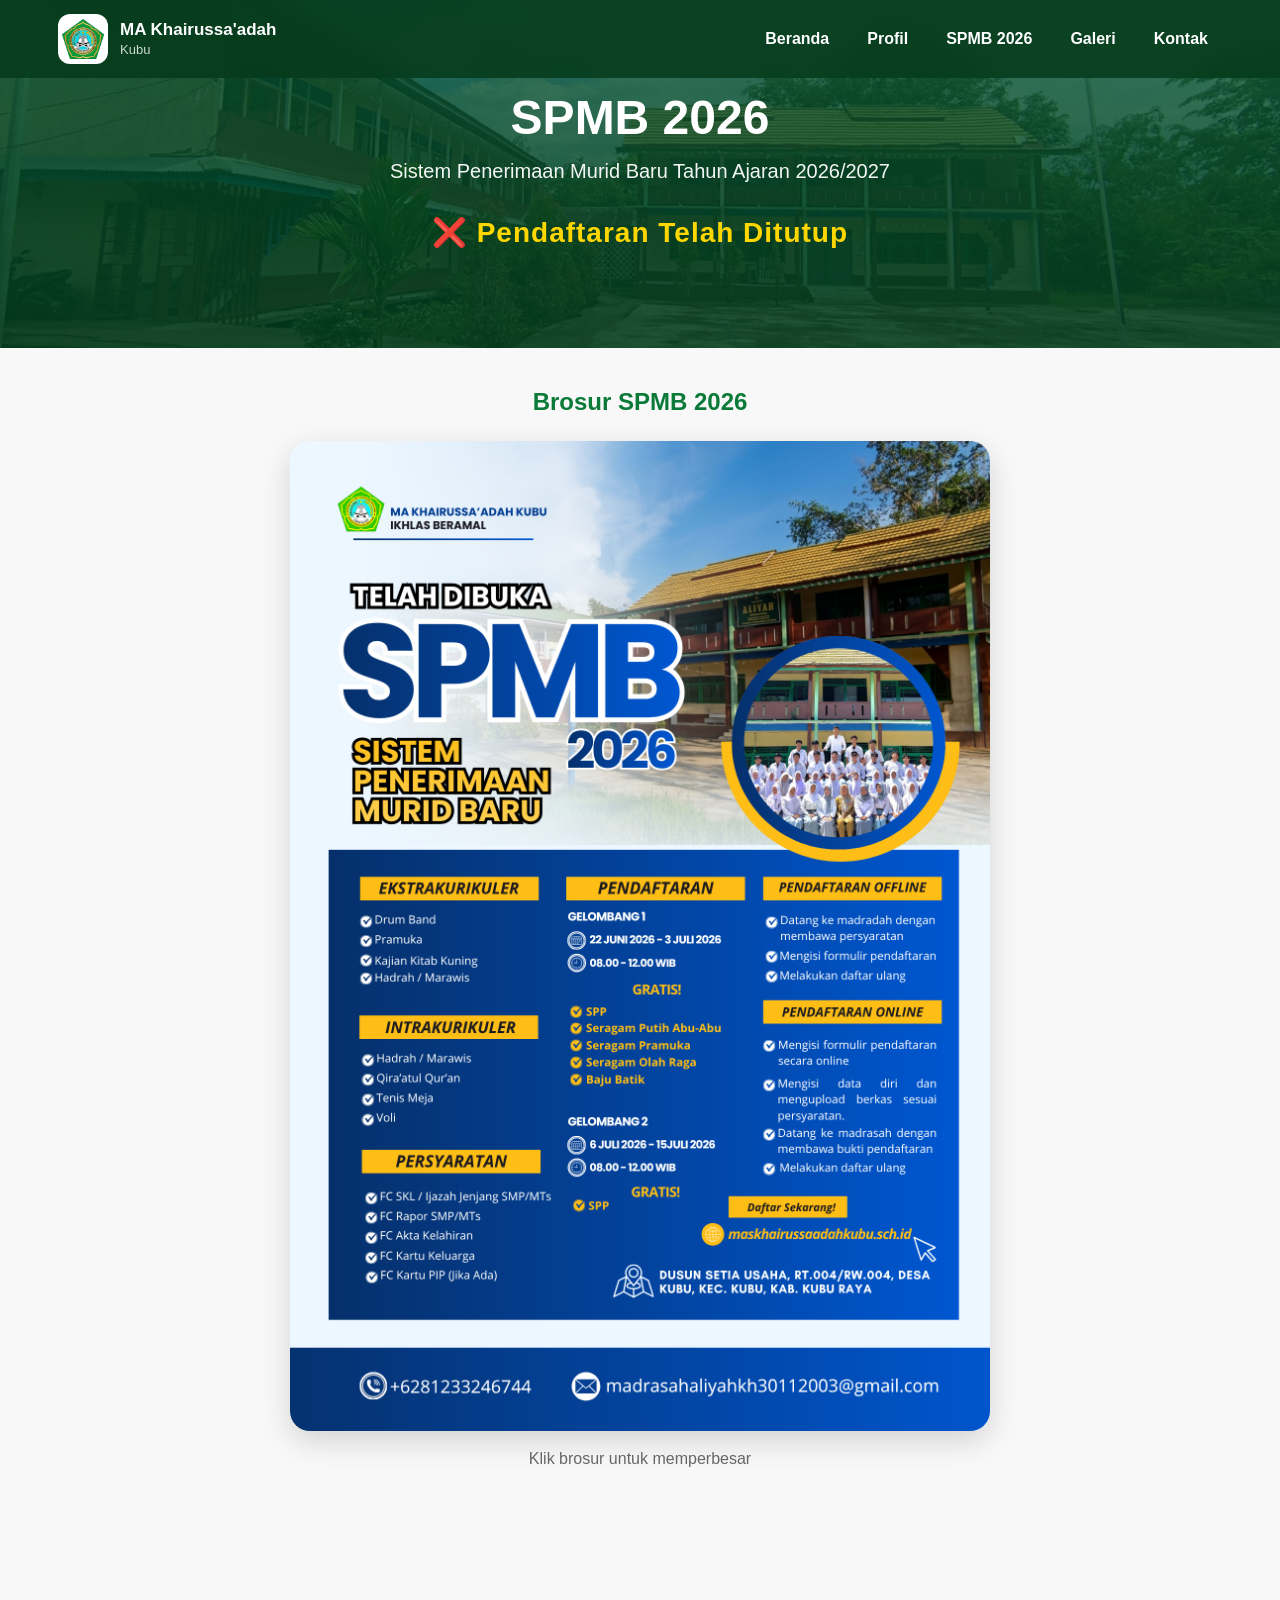
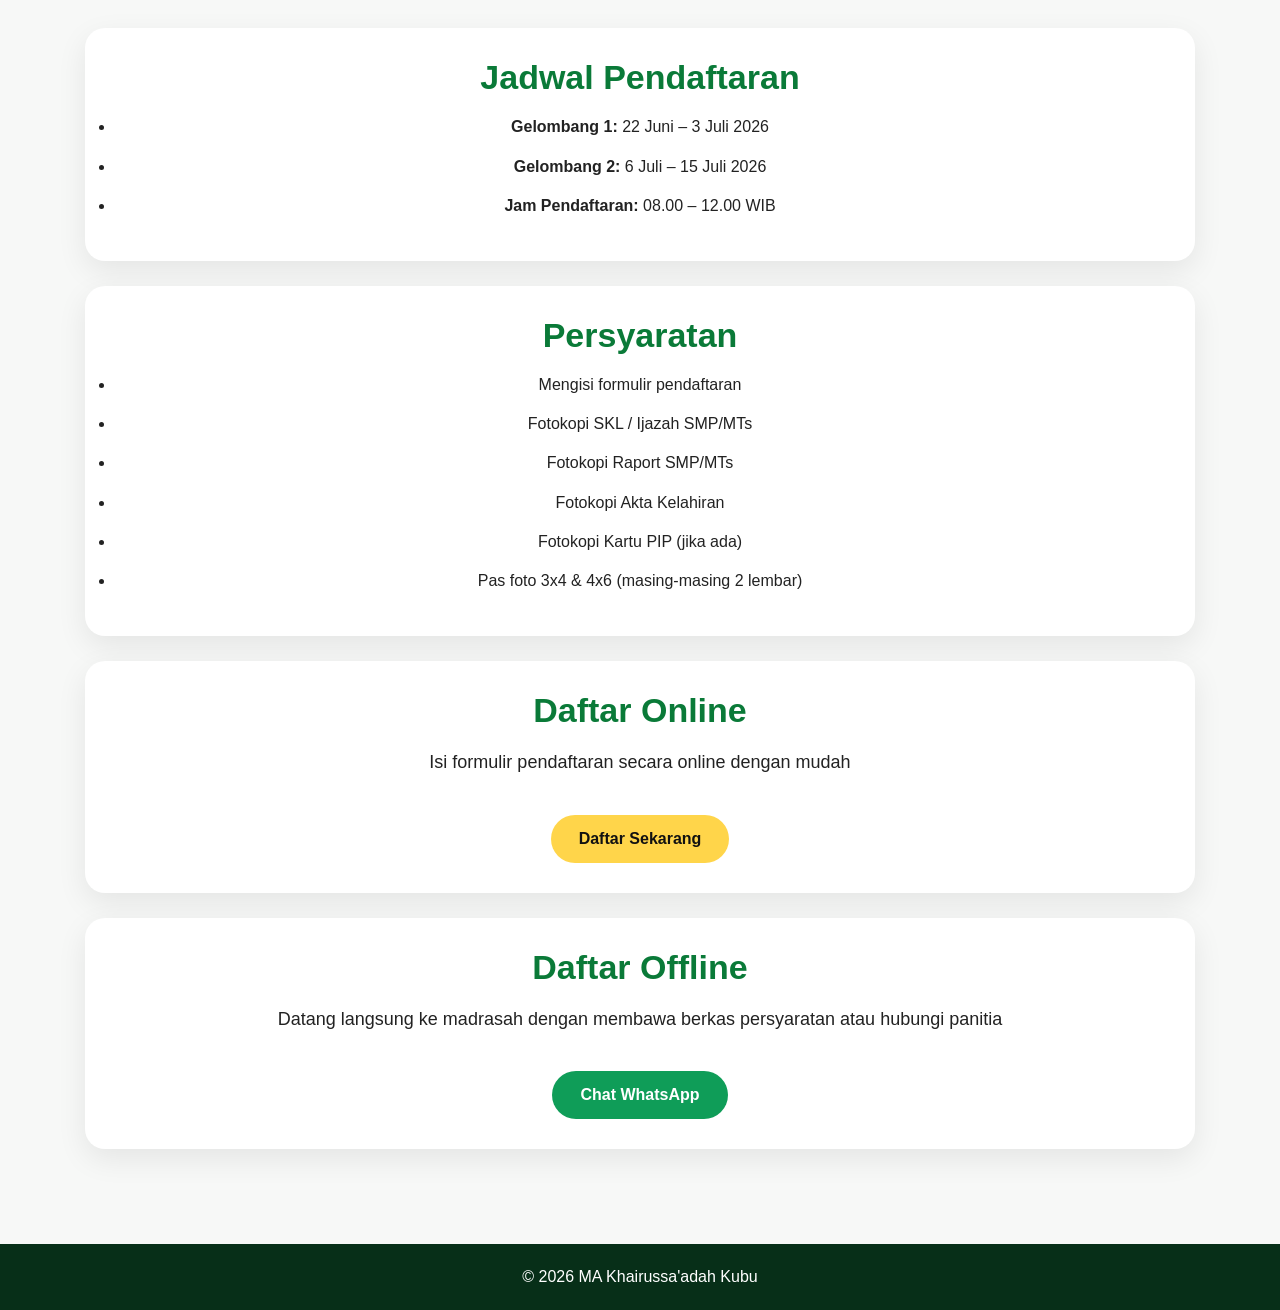
<file: spmb.html>
<!DOCTYPE html>
<html lang="id">
<head>
<meta charset="UTF-8">
<meta name="viewport" content="width=device-width, initial-scale=1.0">
<title>SPMB 2026 | MA Khairussa'adah Kubu</title>

<link rel="stylesheet" href="style.css">

<style>

.hero-spmb{
padding:90px 20px;
text-align:center;
background:
linear-gradient(rgba(0,80,40,0.75),rgba(0,60,30,0.85)),
url('backgroundspmb.jpeg');
background-size:cover;
background-position:center;
color:white;
}

.hero-spmb h1{
font-size:48px;
margin-bottom:15px;
}

.hero-spmb p{
font-size:20px;
opacity:0.95;
}

/* ===== COUNTDOWN ===== */

.countdown{
margin-top:25px;
font-size:28px;
font-weight:bold;
color:#ffd700;
line-height:1.8;
}

.angka{
display:inline-block;
background:#ffffff;
color:#0b7a39;
padding:10px 16px;
border-radius:14px;
margin:5px;
font-weight:bold;
box-shadow:0 5px 15px rgba(0,0,0,0.2);
min-width:70px;
}

/* ===== BOX ===== */

.box{
background:white;
padding:30px;
border-radius:20px;
box-shadow:0 10px 30px rgba(0,0,0,0.08);
margin-bottom:25px;
}

.list li{
margin-bottom:12px;
line-height:1.7;
}

/* ===== BUTTON ===== */

.wa-btn{
display:inline-block;
margin-top:20px;
padding:15px 28px;
background:#0f9d58;
color:white;
text-decoration:none;
font-weight:bold;
border-radius:50px;
transition:0.3s;
}

.wa-btn:hover{
transform:translateY(-3px);
}

.btn-daftar{
display:inline-block;
margin-top:20px;
padding:15px 28px;
background:#ffd54a;
color:#111;
text-decoration:none;
font-weight:bold;
border-radius:50px;
transition:0.3s;
}

.btn-daftar:hover{
transform:translateY(-3px);
}

/* ===== BROSUR ===== */

.brosur{
padding:40px 20px;
background:#f7f8f7;
text-align:center;
}

.brosur img{
width:100%;
max-width:700px;
border-radius:20px;
cursor:pointer;
box-shadow:0 10px 30px rgba(0,0,0,0.15);
transition:0.3s;
}

.brosur img:hover{
transform:scale(1.02);
}

/* ===== ZOOM ===== */

@keyframes zoomIn{
from{
transform:scale(0.7);
opacity:0;
}
to{
transform:scale(1);
opacity:1;
}
}

/* ===== MOBILE ===== */

@media(max-width:768px){

.hero-spmb h1{
font-size:36px;
}

.hero-spmb p{
font-size:17px;
}

.countdown{
font-size:22px;
}

.angka{
padding:8px 12px;
min-width:60px;
}

}

</style>
</head>

<body>

<header>

<nav class="navbar">

<a href="index.html" class="brand">
<img src="logo.png" class="logo">

<div>
<b>MA Khairussa'adah</b>
<span>Kubu</span>
</div>

</a>

<div class="menu-btn" onclick="toggleMenu()">☰</div>

<ul class="menu" id="menu">
<li><a href="index.html">Beranda</a></li>
<li><a href="profil.html">Profil</a></li>
<li><a href="spmb.html">SPMB 2026</a></li>
<li><a href="galeri.html">Galeri</a></li>
<li><a href="kontak.html">Kontak</a></li>
</ul>

</nav>

</header>

<!-- HERO -->

<section class="hero-spmb">

<h1>SPMB 2026</h1>

<p>
Sistem Penerimaan Murid Baru Tahun Ajaran 2026/2027
</p>

<div class="countdown" id="countdown">
Menghitung waktu...
</div>

</section>

<!-- BROSUR -->

<section class="brosur">

<h2 style="margin-bottom:25px;color:#0b7a39;">
Brosur SPMB 2026
</h2>

<img 
src="brosur.png"
onclick="zoomBrosur(this.src)"
alt="Brosur SPMB"
>

<p style="margin-top:15px;color:#666;">
Klik brosur untuk memperbesar
</p>

</section>

<!-- CONTENT -->

<section class="container">

<div class="box">

<h2>Jadwal Pendaftaran</h2>

<ul class="list">
<li><b>Gelombang 1:</b> 22 Juni – 3 Juli 2026</li>
<li><b>Gelombang 2:</b> 6 Juli – 15 Juli 2026</li>
<li><b>Jam Pendaftaran:</b> 08.00 – 12.00 WIB</li>
</ul>

</div>

<div class="box">

<h2>Persyaratan</h2>

<ul class="list">
<li>Mengisi formulir pendaftaran</li>
<li>Fotokopi SKL / Ijazah SMP/MTs</li>
<li>Fotokopi Raport SMP/MTs</li>
<li>Fotokopi Akta Kelahiran</li>
<li>Fotokopi Kartu PIP (jika ada)</li>
<li>Pas foto 3x4 & 4x6 (masing-masing 2 lembar)</li>
</ul>

</div>

<div class="box">

<h2>Daftar Online</h2>

<p>
Isi formulir pendaftaran secara online dengan mudah
</p>

<a 
href="https://forms.gle/Lwj21sbvqZpv3UbU6"
target="_blank"
class="btn-daftar"
>
Daftar Sekarang
</a>

</div>

<div class="box" style="text-align:center;">

<h2>Daftar Offline</h2>

<p>
Datang langsung ke madrasah dengan membawa berkas persyaratan atau hubungi panitia
</p>

<a 
href="https://wa.me/6281233246744"
class="wa-btn"
target="_blank"
>
Chat WhatsApp
</a>

</div>

</section>

<footer>
© 2026 MA Khairussa'adah Kubu
</footer>

<!-- ===== ZOOM IMAGE ===== -->

<div id="zoomBox"
style="
display:none;
position:fixed;
z-index:9999;
left:0;
top:0;
width:100%;
height:100%;
background:rgba(0,0,0,0.9);
justify-content:center;
align-items:center;
padding:20px;
"
onclick="closeZoom()">

<img id="zoomImg"
style="
max-width:95%;
max-height:95%;
border-radius:20px;
animation:zoomIn .3s ease;
">

</div>

<script>

// ===== MENU =====

function toggleMenu(){
document.getElementById("menu").classList.toggle("show");
}

// ===== COUNTDOWN =====

const gel1Mulai = new Date("June 22, 2026 08:00:00").getTime();
const gel1Akhir = new Date("July 3, 2026 12:00:00").getTime();

const gel2Mulai = new Date("July 6, 2026 08:00:00").getTime();
const gel2Akhir = new Date("July 15, 2026 12:00:00").getTime();

const el = document.getElementById("countdown");

function format(n){
return n < 10 ? "0"+n : n;
}

setInterval(function(){

const now = new Date().getTime();

let text = "";

// GEL 1

if(now < gel1Mulai){

const d = gel1Mulai - now;

const hari = Math.floor(d/(1000*60*60*24));
const jam = Math.floor((d%(1000*60*60*24))/(1000*60*60));
const menit = Math.floor((d%(1000*60*60))/(1000*60));
const detik = Math.floor((d%(1000*60))/1000);

text = `
<span class="angka">${format(hari)}</span>
<span class="angka">${format(jam)}</span>
<span class="angka">${format(menit)}</span>
<span class="angka">${format(detik)}</span>

<br>

<small>
Hari &nbsp;&nbsp;&nbsp;
Jam &nbsp;&nbsp;&nbsp;
Menit &nbsp;&nbsp;&nbsp;
Detik
</small>

<br>

<small>Menuju Gelombang 1</small>
`;

}

// GEL 1 ACTIVE

else if(now >= gel1Mulai && now <= gel1Akhir){

text = "🔥 Gelombang 1 Sedang Dibuka";

}

// MENUJU GEL 2

else if(now < gel2Mulai){

const d = gel2Mulai - now;

const hari = Math.floor(d/(1000*60*60*24));
const jam = Math.floor((d%(1000*60*60*24))/(1000*60*60));
const menit = Math.floor((d%(1000*60*60))/(1000*60));
const detik = Math.floor((d%(1000*60))/1000);

text = `
<span class="angka">${format(hari)}</span>
<span class="angka">${format(jam)}</span>
<span class="angka">${format(menit)}</span>
<span class="angka">${format(detik)}</span>

<br>

<small>
Hari &nbsp;&nbsp;&nbsp;
Jam &nbsp;&nbsp;&nbsp;
Menit &nbsp;&nbsp;&nbsp;
Detik
</small>

<br>

<small>Menuju Gelombang 2</small>
`;

}

// GEL 2 ACTIVE

else if(now >= gel2Mulai && now <= gel2Akhir){

text = "🟢 Gelombang 2 Sedang Dibuka";

}

// CLOSED

else{

text = "❌ Pendaftaran Telah Ditutup";

}

el.innerHTML = text;

},1000);

// ===== ZOOM =====

function zoomBrosur(src){

document.getElementById("zoomBox").style.display="flex";

document.getElementById("zoomImg").src=src;

}

function closeZoom(){

document.getElementById("zoomBox").style.display="none";

}

</script>

</body>
</html>
</file>
<file: style.css>
/* FILE: style.css */

*{
margin:0;
padding:0;
box-sizing:border-box;
}

body{
font-family:'Poppins',sans-serif;
background:#f7f8f7;
color:#222;
}

header{
position:fixed;
top:0;
left:0;
right:0;
z-index:999;
background:rgba(6,60,28,.88);
backdrop-filter:blur(10px);
}

.navbar{
max-width:1200px;
margin:auto;
padding:14px 18px;
display:flex;
justify-content:space-between;
align-items:center;
}

.brand{
display:flex;
align-items:center;
gap:12px;
text-decoration:none;
color:#fff;
}

.brand b{
display:block;
font-size:17px;
}

.brand span{
font-size:13px;
opacity:.8;
}

.logo{
width:50px;
height:50px;
background:#fff;
padding:4px;
border-radius:14px;
object-fit:contain;
}

.menu{
display:flex;
gap:10px;
list-style:none;
}

.menu a{
color:#fff;
text-decoration:none;
padding:10px 14px;
border-radius:10px;
font-weight:600;
}

.menu a:hover{
background:rgba(255,255,255,.1);
}

.menu-btn{
display:none;
font-size:32px;
color:#fff;
cursor:pointer;
}

/* HERO */

.hero{
min-height:100vh;
background:
linear-gradient(rgba(0,40,18,.7),rgba(0,60,25,.75)),
url('gedung.png') center/cover;
position:relative;
display:flex;
justify-content:center;
align-items:center;
text-align:center;
padding:100px 20px 40px;
}

.overlay{
position:absolute;
inset:0;
background:linear-gradient(rgba(0,40,18,.72),rgba(0,60,25,.75));
}

.hero-content{
position:relative;
z-index:2;
max-width:900px;
color:#fff;
animation:up 1s ease;
}

.hero-logo{
width:130px;
background:rgba(255,255,255,.12);
padding:14px;
border-radius:24px;
margin-bottom:20px;
backdrop-filter:blur(10px);
}

.mini-title{
font-size:15px;
letter-spacing:2px;
text-transform:uppercase;
opacity:.9;
margin-bottom:12px;
}

.hero h1{
font-size:58px;
line-height:1.12;
margin-bottom:16px;
font-weight:800;
}

.hero-text{
font-size:21px;
max-width:760px;
margin:auto;
margin-bottom:26px;
opacity:.95;
}

.hero-action{
display:flex;
justify-content:center;
gap:14px;
flex-wrap:wrap;
}

.btn{
padding:15px 28px;
border-radius:40px;
text-decoration:none;
font-weight:700;
}

.gold{
background:#ffd54a;
color:#111;
}

.white{
border:2px solid #fff;
color:#fff;
}

/* CONTENT */

.wrap{
max-width:1150px;
margin:auto;
padding:70px 20px;
}

.stats .wrap{
display:grid;
grid-template-columns:repeat(auto-fit,minmax(220px,1fr));
gap:22px;
}

.card{
background:#fff;
padding:30px;
border-radius:24px;
box-shadow:0 10px 25px rgba(0,0,0,.07);
text-align:center;
}

.card h2{
font-size:42px;
color:#0a7a38;
margin-bottom:8px;
}

.welcome{
background:#eef4ef;
}

.box{
background:#fff;
padding:40px;
border-radius:28px;
box-shadow:0 10px 28px rgba(0,0,0,.08);
text-align:center;
}

.box h2{
font-size:34px;
margin-bottom:16px;
color:#0a7a38;
}

.box p{
font-size:18px;
line-height:1.8;
margin-bottom:16px;
}

.box h3{
font-size:22px;
}

footer{
background:#072f18;
color:#fff;
text-align:center;
padding:24px;
}

/* MOBILE */

@media(max-width:768px){

.menu-btn{
display:block;
}

.menu{
display:none;
position:absolute;
top:78px;
left:0;
right:0;
background:#0b6d35;
flex-direction:column;
padding:14px;
}

.menu.show{
display:flex;
}

.hero-logo{
width:95px;
}

.hero h1{
font-size:34px;
}

.hero-text{
font-size:17px;
}

.btn{
width:100%;
max-width:290px;
}

.box{
padding:26px;
}

.box h2{
font-size:28px;
}

}

/* ANIMASI */

@keyframes up{
from{
opacity:0;
transform:translateY(30px);
}
to{
opacity:1;
transform:translateY(0);
}
}

/* ================= UPGRADE PREMIUM ================= */

/* HERO LEBIH HIDUP */
.hero{
animation:fadeUp 1s ease;
}

/* LOGO HALUS */
.hero-logo{
transition:0.3s;
}
.hero-logo:hover{
transform:scale(1.05);
}

/* CARD LEBIH HIDUP */
.stat-box, .card{
transition:0.3s;
}
.stat-box:hover, .card:hover{
transform:translateY(-6px);
box-shadow:0 15px 30px rgba(0,0,0,0.12);
}

/* BUTTON LEBIH PREMIUM */
.btn-main, .btn-primary, .btn-gold{
box-shadow:0 8px 18px rgba(0,0,0,0.2);
}
.btn-main:hover, .btn-primary:hover, .btn-gold:hover{
transform:translateY(-4px) scale(1.03);
}

/* NAVBAR LEBIH HALUS */
.navbar{
transition:0.3s;
}

.logo{
border-radius:12px !important;
}

.keunggulan .grid{
display:grid;
grid-template-columns:repeat(auto-fit,minmax(250px,1fr));
gap:20px;
margin-top:20px;
}

.cta{
background:#0b7a39;
color:white;
text-align:center;
padding:60px 20px;
}

.cta h2{
margin-bottom:10px;
}

/* ===== PROFIL PREMIUM ===== */

.guru-grid{
display:grid;
grid-template-columns:repeat(auto-fit,minmax(220px,1fr));
gap:22px;
margin-top:20px;
}

.guru-card{
background:#fff;
padding:22px;
border-radius:20px;
text-align:center;
box-shadow:0 8px 20px rgba(0,0,0,0.08);
transition:0.3s;
}

.guru-card:hover{
transform:translateY(-8px);
box-shadow:0 18px 35px rgba(0,0,0,0.12);
}

.guru-card img{
width:100px;
height:100px;
border-radius:50%;
object-fit:cover;
margin-bottom:12px;
border:4px solid #0b7a39;
}

/* ================= GURU PREMIUM ================= */

.guru-grid{
display:grid;
grid-template-columns:repeat(auto-fit,minmax(220px,1fr));
gap:25px;
margin-top:30px;
}

.guru-card{
background:#fff;
border-radius:20px;
padding:25px 20px;
text-align:center;
box-shadow:0 10px 25px rgba(0,0,0,0.08);
transition:0.3s;
position:relative;
overflow:hidden;
}

.guru-card::before{
content:"";
position:absolute;
top:0;
left:0;
right:0;
height:5px;
background:linear-gradient(90deg,#0b7a39,#14b85c);
}

.guru-card:hover{
transform:translateY(-8px);
box-shadow:0 15px 35px rgba(0,0,0,0.15);
}

.guru-card img{
width:100px;
height:100px;
border-radius:50%;
object-fit:cover;
margin-bottom:15px;
border:4px solid #eaf7f0;
}

.guru-card h3{
font-size:18px;
margin-bottom:6px;
color:#222;
}

.guru-card p{
font-size:14px;
color:#777;
}

/* Mobile lebih rapat */
@media(max-width:768px){
.guru-card{
padding:20px 15px;
}

.guru-card img{
width:85px;
height:85px;
}
}

.container{
max-width:1150px;
margin:auto;
padding:120px 20px 70px;
}

.hero-profil{
margin-top:80px;
}

/* ===== SEJARAH + FOTO PENDIRI ===== */

.sejarah-wrap{
display:flex;
gap:30px;
align-items:center;
flex-wrap:wrap;
}

.sejarah-foto{
flex:1;
text-align:center;
}

.sejarah-foto img{
width:220px;
height:220px;
object-fit:cover;
border-radius:20px;
box-shadow:0 10px 25px rgba(0,0,0,0.15);
}

.sejarah-text{
flex:2;
}

.sejarah-text h2{
margin-bottom:15px;
color:#0b7a39;
}

/* MOBILE */
@media(max-width:768px){
.sejarah-wrap{
flex-direction:column;
text-align:center;
}

.sejarah-foto img{
width:180px;
height:180px;
}
}

/* ===== FIX FINAL SEJARAH PREMIUM ===== */

.sejarah-wrap{
display:flex;
gap:50px;
align-items:center;
justify-content:center;
flex-wrap:wrap;
}

/* FOTO LEBIH TENGAH & ELEGAN */
.sejarah-foto{
flex:1;
display:flex;
flex-direction:column;
align-items:center;
justify-content:center;
}

.sejarah-foto img{
width:230px;
height:230px;
object-fit:cover;
border-radius:20px;
box-shadow:0 15px 35px rgba(0,0,0,0.18);
transition:0.3s;
}

.sejarah-foto img:hover{
transform:scale(1.05);
}

/* NAMA DI BAWAH FOTO (JIKA ADA) */
.sejarah-foto p{
margin-top:10px;
font-weight:600;
color:#333;
}

/* TEKS LEBIH RAPI */
.sejarah-text{
flex:2;
max-width:650px;
}

.sejarah-text h2{
margin-bottom:15px;
color:#0b7a39;
font-size:30px;
}

/* INI YANG KAMU MAU: JUSTIFY */
.sejarah-text p{
text-align:justify;
line-height:1.9;
font-size:17px;
color:#444;
}

/* MOBILE BIAR TETAP BAGUS */
@media(max-width:768px){
.sejarah-wrap{
flex-direction:column;
text-align:center;
gap:25px;
}

.sejarah-text{
max-width:100%;
}

.sejarah-text p{
text-align:justify;
}

.sejarah-foto img{
width:180px;
height:180px;
}
}

.angka{
display:inline-block;
background:#ffffff;
color:#0b7a39;
padding:10px 16px;
border-radius:14px;
margin:5px;
font-weight:bold;
box-shadow:0 5px 15px rgba(0,0,0,0.2);
min-width:70px;
}

@keyframes pop{
from{
transform:scale(0.7);
opacity:0;
}
to{
transform:scale(1);
opacity:1;
}
}

.countdown{
margin-top:25px;
font-size:26px;
font-weight:600;
color:#ffd700;
letter-spacing:1px;
background:none;
box-shadow:none;
}

/* POPUP BROSUR */
.popup{
display:none;
position:fixed;
z-index:9999;
left:0;
top:0;
width:100%;
height:100%;
background:rgba(0,0,0,0.8);
justify-content:center;
align-items:center;
animation:fadeIn 0.3s;
}

.popup-content{
background:#fff;
padding:20px;
border-radius:15px;
text-align:center;
max-width:700px;
width:90%;
animation:zoomIn 0.3s;
}

.popup-content img{
width:100%;
border-radius:10px;
margin-bottom:15px;
}

.close{
position:absolute;
top:20px;
right:30px;
color:white;
font-size:30px;
cursor:pointer;
}

/* ANIMASI */
@keyframes fadeIn{
from{opacity:0;}
to{opacity:1;}
}

@keyframes zoomIn{
from{transform:scale(0.7);}
to{transform:scale(1);}
}

.angka{
display:inline-block;
background:#fff;
color:#0b7a39;
padding:10px 16px;
border-radius:14px;
margin:5px;
font-weight:bold;
box-shadow:0 5px 15px rgba(0,0,0,0.2);
min-width:70px;
}

@keyframes zoomIn{
from{
transform:scale(0.7);
opacity:0;
}
to{
transform:scale(1);
opacity:1;
}
}
</file>
